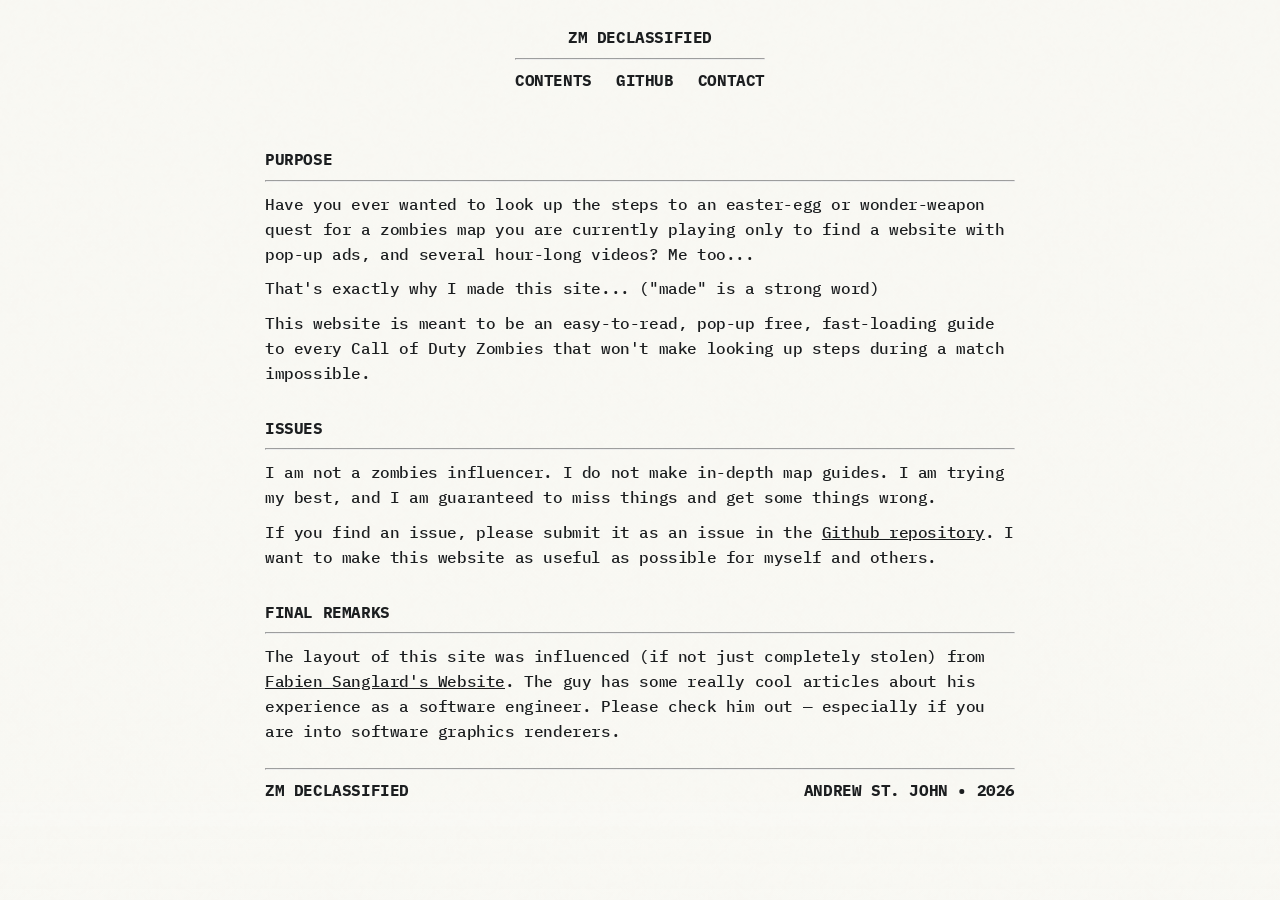
<file: index.html>
<!DOCTYPE html>
<html lang="en">
<head>
    <meta charset="UTF-8">
    <meta name="viewport" content="width=device-width, initial-scale=1.0">
    <title>ZM Declassified</title>
    <link rel="stylesheet" href="/css/declassified.css">
</head>
<body>
    <div class="document-wrap">
        <br>
        <zm-header></zm-header>

        <br>
        <div class="heading ">Purpose</div>
        <hr>
        <p>
            Have you ever wanted to look up the steps to an easter-egg or wonder-weapon quest for a zombies map you
            are currently playing only to find a website with pop-up ads, and several hour-long videos? Me too...
        </p>
        <p>
            That's exactly why I made this site... ("made" is a strong word)
        </p>
        <p>
            This website is meant to be an easy-to-read, pop-up free, fast-loading guide to every Call of Duty Zombies
            that won't make looking up steps during a match impossible.
        </p>
        <div class="heading">Issues</div>
        <hr>
        <p>
            I am not a zombies influencer. I do not make in-depth map guides. I am trying my best, and I am guaranteed to
            miss things and get some things wrong.
        </p>
        <p>
            If you find an issue, please submit it as an issue in the
            <a href="https://github.com/abstjohn04/zm-declassified">Github repository</a>.  I want to make this website as useful as possible for myself and others.
        </p>
        <div class="heading">Final remarks</div>
        <hr>
        <p>
            The layout of this site was influenced (if not just completely stolen) from
            <a href="https://fabiensanglard.net/">Fabien Sanglard's Website</a>.
            The guy has some really cool articles about his experience as a software engineer.
            Please check him out &mdash; especially if you are into software graphics renderers.
        </p>

        <zm-footer></zm-footer>
    </div>
    <script src="./js/components.js"></script>
</body>
</html>
</file>
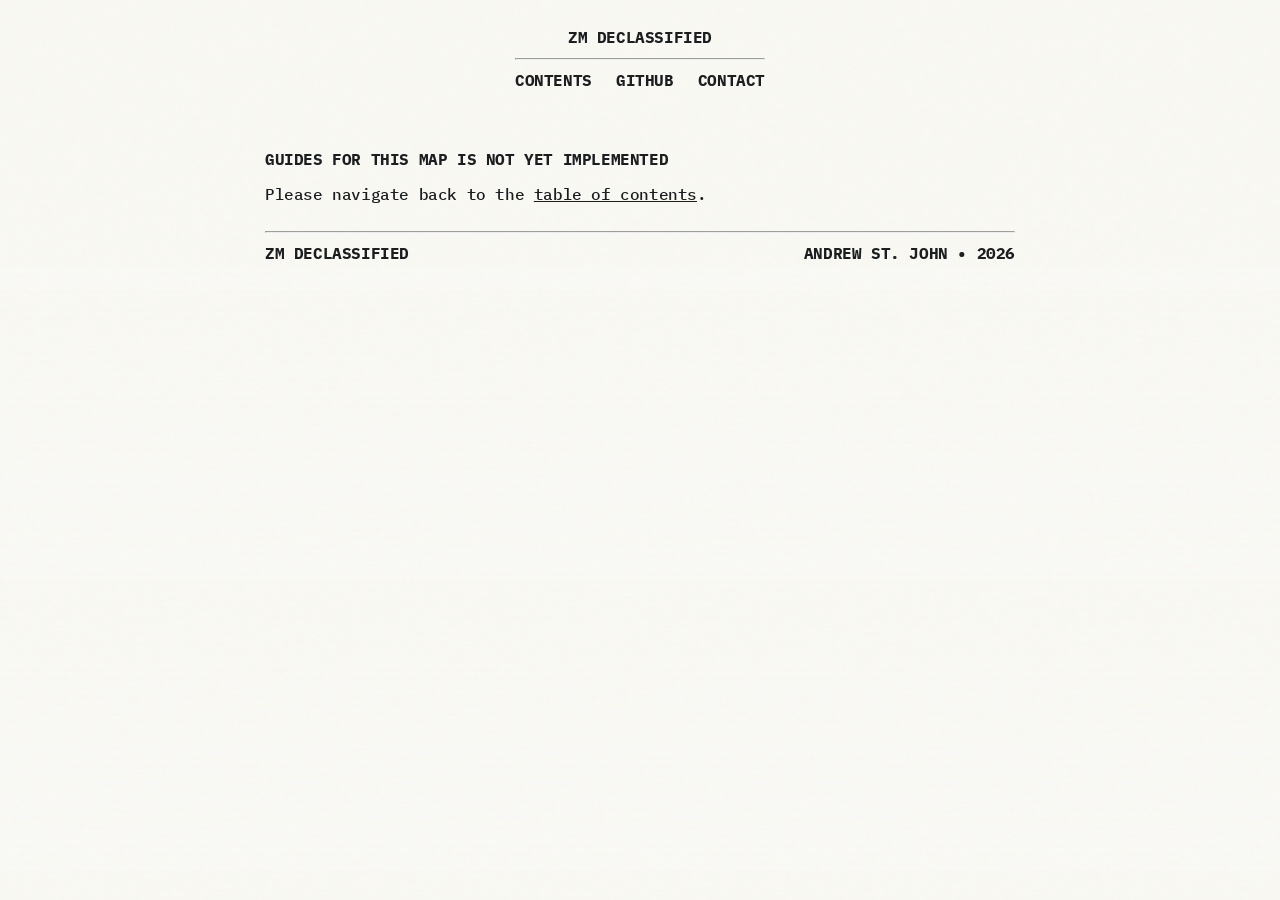
<file: construction.html>
<!DOCTYPE html>
<html lang="en">
<head>
    <meta charset="UTF-8">
    <meta name="viewport" content="width=device-width, initial-scale=1.0">
    <title>ZM Declassified</title>
    <link rel="stylesheet" href="/css/declassified.css">
</head>
<body>
    <div class="document-wrap">
        <br>
        <zm-header></zm-header>

        <br>
        <div class="heading">Guides for this map is not yet implemented</div>
        <p>
            Please navigate back to the <a href="/contents.html">table of contents</a>.
        </p>

        <zm-footer></zm-footer>
    </div>
    <script src="./js/components.js"></script>
</body>
</html>
</file>
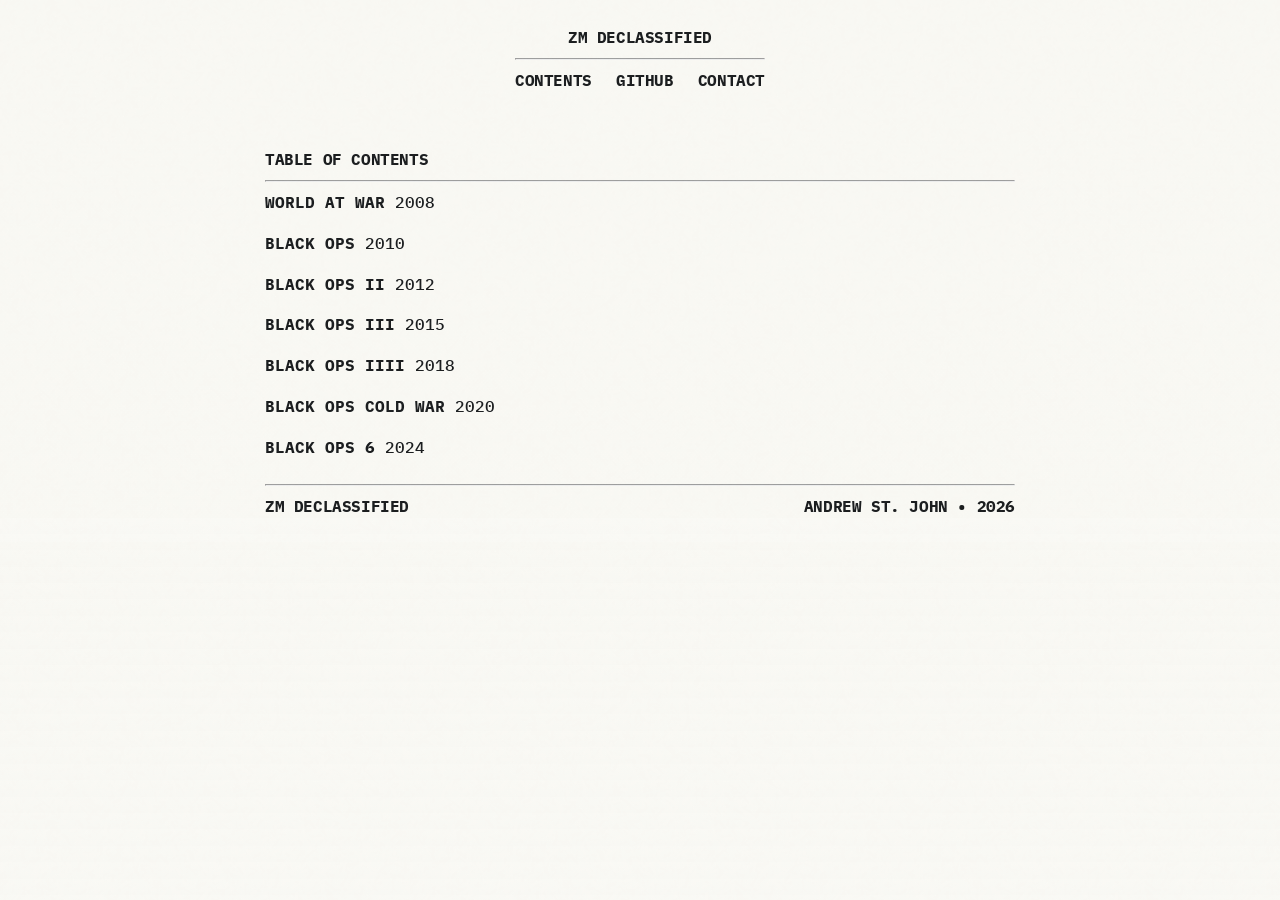
<file: contents.html>
<!DOCTYPE html>
<html lang="en">
<head>
    <meta charset="UTF-8">
    <meta name="viewport" content="width=device-width, initial-scale=1.0">
    <title>Table of Contents | ZM Declassified</title>
    <link rel="stylesheet" href="/css/declassified.css">
</head>
<body>
    <div class="document-wrap">
        <br>
        <zm-header></zm-header>
        <br>
        <div class="heading ">Table of contents</div>
        <hr>
        <table-of-contents></table-of-contents>
        <div>
            <div class="game-container">
                <button class="collapsable" data-game="waw">
                    <div class="game-title">
                        World at War
                        <span class="released">2008</span>
                    </div>
                </button>
                <div class="maps-list id="waw">
                    <div class="map">
                        <a href="/maps/waw/der-riese.html">Der Riese</a>
                    </div>
                </div>
            </div>
            <div class="game-container">
                <button class="collapsable" data-game="bo1">
                    <div class="game-title">
                        Black Ops
                        <span class="released">2010</span>
                    </div>
                </button>
                <div class="maps-list" id="bo1">
                    <div class="map">
                        <a href="/construction.html">Kino der Toten</a>
                    </div>
                    <div class="map">
                        <a href="/construction.html">Five</a>
                    </div>
                    <div class="map">
                        <a href="/construction.html">Ascension</a>
                    </div>
                    <div class="map">
                        <a href="/construction.html">Call of the Dead</a>
                    </div>
                    <div class="map">
                        <a href="/construction.html">Shangri La</a>
                    </div>
                    <div class="map">
                        <a href="/construction.html">Moon</a>
                    </div>
                </div>
            </div>
            <div class="game-container">
                <button class="collapsable" data-game="bo2">
                    <div class="game-title">
                        Black Ops II
                        <span class="released">2012</span>
                    </div>
                </button>
                <div class="maps-list" id="bo2">
                    <div class="map">
                        <a href="/construction.html">Tranzit</a>
                    </div>
                    <div class="map">
                        <a href="/construction.html">Die Rise</a>
                    </div>
                    <div class="map">
                        <a href="/construction.html">Mob of the Dead</a>
                    </div>
                    <div class="map">
                        <a href="/construction.html">Buried</a>
                    </div>
                    <div class="map">
                        <a href="/construction.html">Origins</a>
                    </div>
                </div>
            </div>
            <div class="game-container">
                <button class="collapsable" data-game="bo3">
                    <div class="game-title">
                        Black Ops III
                        <span class="released">2015</span>
                    </div>
                </button>
                <div class="maps-list" id="bo3">
                    <div class="map">
                        <a href="/construction.html">Shadows of Evil</a>
                    </div>
                    <div class="map">
                        <a href="/construction.html">The Giant</a>
                    </div>
                    <div class="map">
                        <a href="/maps/bo3/der-eisendrache.html">Der Eisendrache</a>
                    </div>
                    <div class="map">
                        <a href="/construction.html">Zetsubo no Shima</a>
                    </div>
                    <div class="map">
                        <a href="/construction.html">Gorod Krovi</a>
                    </div>
                    <div class="map">
                        <a href="/construction.html">Revelations</a>
                    </div>
                </div>
            </div>
            <div class="game-container">
                <button class="collapsable" data-game="bo4">
                    <div class="game-title">
                        Black Ops IIII
                        <span class="released">2018</span>
                    </div>
                </button>
                <div class="maps-list" id="bo4">
                    <div class="map">
                        <a href="">IX</a>
                    </div>
                    <div class="map">
                        <a href="/construction.html">Voyage of Despair</a>
                    </div>
                    <div class="map">
                        <a href="/construction.html">Blood of the Dead</a>
                    </div>
                    <div class="map">
                        <a href="/construction.html">Classified</a>
                    </div>
                    <div class="map">
                        <a href="/construction.html">Dead of the Night</a>
                    </div>
                    <div class="map">
                        <a href="/construction.html">Ancient Evil</a>
                    </div>
                    <div class="map">
                        <a href="/construction.html">Alpha Omega</a>
                    </div>
                    <div class="map">
                        <a href="/construction.html">Tag der Toten</a>
                    </div>
                </div>
            </div>
            <div class="game-container">
                <button class="collapsable" data-game="bocw">
                    <div class="game-title">
                        Black Ops Cold War
                        <span class="released">2020</span>
                    </div>
                </button>
                <div class="maps-list" id="bocw">
                    <div class="map">
                        <a href="/construction.html">Die Maschine</a>
                    </div>
                    <div class="map">
                        <a href="/construction.html">Firebase Z</a>
                    </div>
                    <div class="map">
                        <a href="/construction.html">Outbreak</a>
                    </div>
                    <div class="map">
                        <a href="/construction.html">Mauer der Toten</a>
                    </div>
                    <div class="map">
                        <a href="/construction.html">Foresaken</a>
                    </div>
                </div>
            </div>
            <div class="game-container">
                <button class="collapsable" data-game="bo6">
                    <div class="game-title">
                        Black Ops 6
                        <span class="released">2024</span>
                    </div>
                </button>
                <div class="maps-list" id="bo6">
                    <div class="map">
                        <a href="/construction.html">Terminus</a>
                    </div>
                    <div class="map">
                        <a href="/construction.html">Liberty Falls</a>
                    </div>
                    <div class="map">
                        <a href="/construction.html">Citadelle des Morts</a>
                    </div>
                    <div class="map">
                        <a href="/construction.html">The Tomb</a>
                    </div>
                    <div class="map">
                        <a href="/construction.html">Shattered Veil</a>
                    </div>
                    <div class="map">
                        <a href="/construction.html">Reckoning</a>
                    </div>
                </div>
            </div>
        </div>
        <zm-footer></zm-footer>
    </div>
    <script>
        const isMobile = window.matchMedia("(pointer: coarse)").matches || /Mobi|Android|iPhone/i.test(navigator.userAgent);
        const btns = document.getElementsByClassName("collapsable");

        for (const btn of btns) {
            if (isMobile) {
                var list = btn.nextElementSibling;
                list.style.maxHeight = list.scrollHeight + "px";
                continue;
            }
            btn.addEventListener("click", function() {
                var game = this.getAttribute("data-game");
                var list = this.nextElementSibling;
                console.log(game);
                if (list.style.maxHeight)
                    list.style.maxHeight = null;
                else
                    list.style.maxHeight = list.scrollHeight + "px";
            });
        }
    </script>
    <script src="/js/components.js"></script>
</body>
</html>
</file>
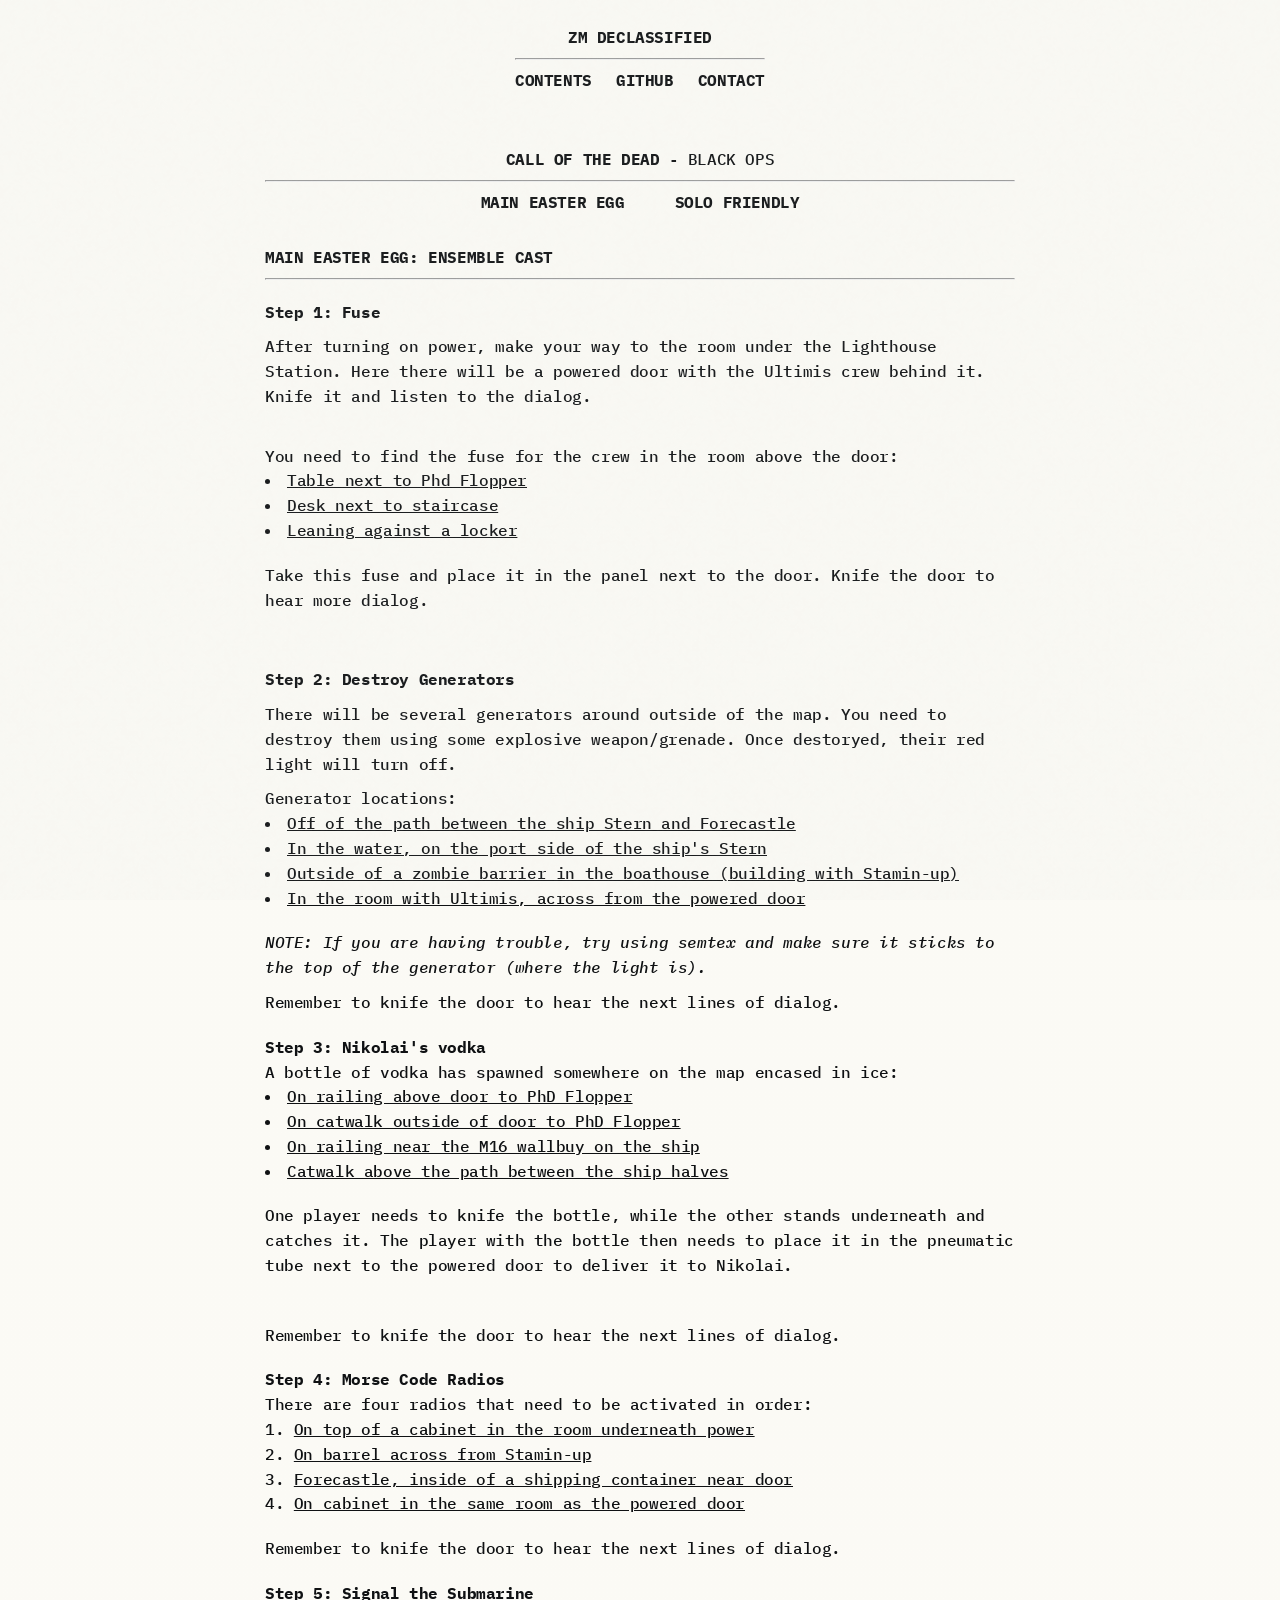
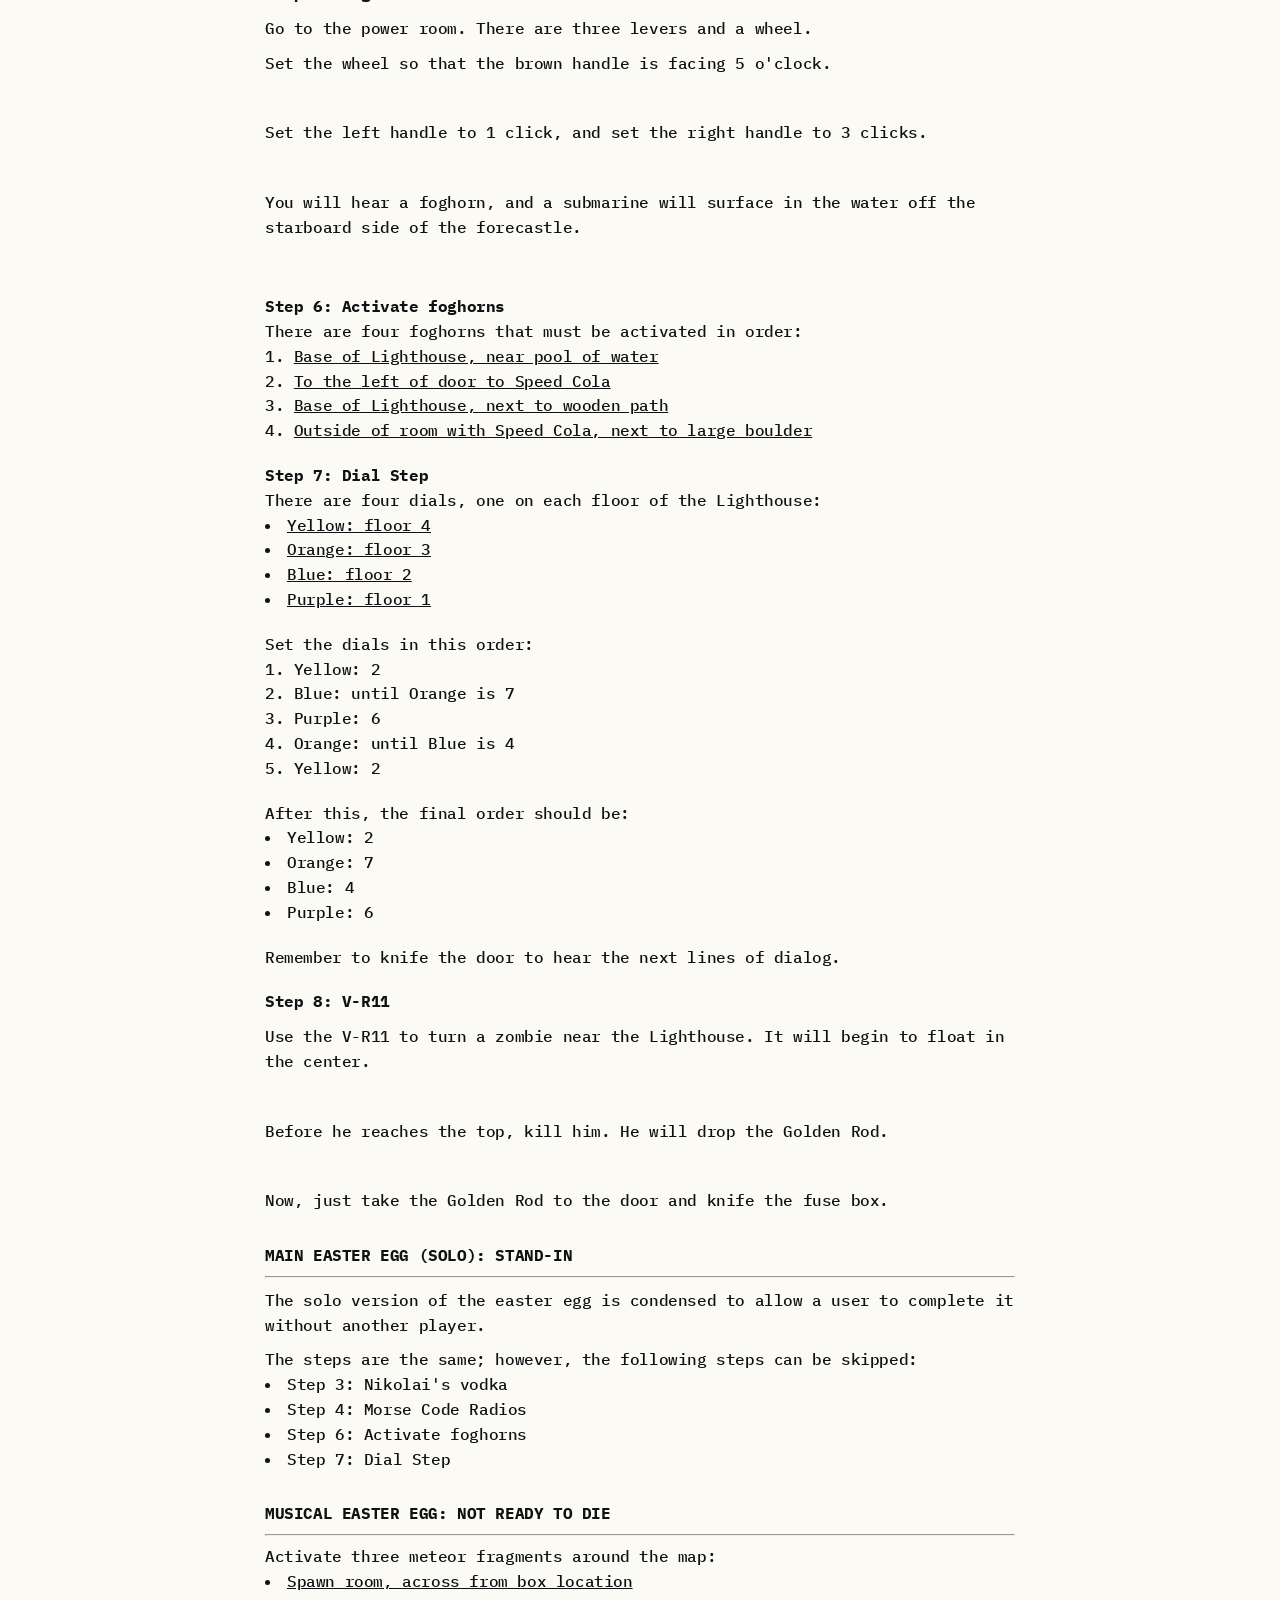
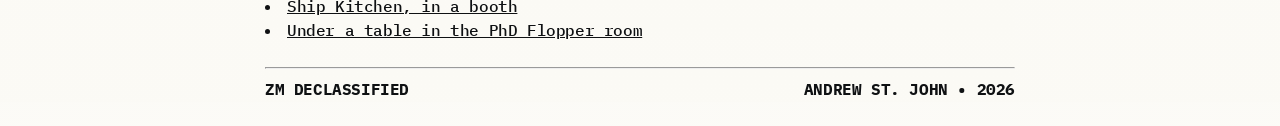
<file: maps/bo1/call-of-the-dead.html>
<!DOCTYPE html>
<html lang="en">
<head>
    <meta charset="UTF-8">
    <meta name="viewport" content="width=device-width, initial-scale=1.0">
    <title>Call of the Dead | ZM Declassified</title>
    <link rel="stylesheet" href="/css/declassified.css">
</head>
<body>
    <div class="document-wrap">
        <br>
        <zm-header></zm-header>
        <br>
        <div class="map-heading">
            Call of the Dead &dash; <span style="font-weight: normal;">Black Ops</span>
        </div>
        <hr>
        <div class="map-meta">
            <span>Main Easter Egg</span>
            <span>Solo Friendly</span>
        </div>
        
        <div class="heading">Main Easter Egg: Ensemble Cast</div>
        <hr>
        <div class="step">Step 1: Fuse</div>
        <p>
            After turning on power, make your way to the room under the Lighthouse Station. Here there will be a powered door with
            the Ultimis crew behind it. Knife it and listen to the dialog.
        </p>
        <zm-img src="/temp.webp" alt=""></zm-img>
        <ul>
            You need to find the fuse for the crew in the room above the door:
            <li><zm-img-link src="/temp.webp">Table next to Phd Flopper</zm-img-link></li>
            <li><zm-img-link src="/temp.webp">Desk next to staircase</zm-img-link></li>
            <li><zm-img-link src="/temp.webp">Leaning against a locker</zm-img-link></li>
        </ul>
        <p>
            Take this fuse and place it in the panel next to the door. Knife the door to hear more dialog.
        </p>
        <zm-img src="/temp.webp" alt=""></zm-img>

        <div class="step">Step 2: Destroy Generators</div>
        <p>
            There will be several generators around outside of the map. You need to destroy them using some explosive weapon/grenade. Once destoryed, their red light will turn off.
        </p>
        <ul>
            Generator locations:
            <li><zm-img-link src="/temp.webp">Off of the path between the ship Stern and Forecastle</zm-img-link></li>
            <li><zm-img-link src="/temp.webp">In the water, on the port side of the ship's Stern</zm-img-link></li>
            <li><zm-img-link src="/temp.webp">Outside of a zombie barrier in the boathouse (building with Stamin-up)</zm-img-link></li>
            <li><zm-img-link src="/temp.webp">In the room with Ultimis, across from the powered door</zm-img-link></li>
        </ul>
        <div class="note">If you are having trouble, try using semtex and make sure it sticks to the top of the generator (where the light is).</div>
        <p>Remember to knife the door to hear the next lines of dialog.</p>

        <div class="step">Step 3: Nikolai's vodka</div>
        <ul>
            A bottle of vodka has spawned somewhere on the map encased in ice:
            <li><zm-img-link src="/temp.webp">On railing above door to PhD Flopper</zm-img-link></li>
            <li><zm-img-link src="/temp.webp">On catwalk outside of door to PhD Flopper</zm-img-link></li>
            <li><zm-img-link src="/temp.webp">On railing near the M16 wallbuy on the ship</zm-img-link></li>
            <li><zm-img-link src="/temp.webp">Catwalk above the path between the ship halves</zm-img-link></li>
        </ul>
        <p>
            One player needs to knife the bottle, while the other stands underneath and catches it. The player with the bottle then needs to place it in the pneumatic tube next to the powered door
            to deliver it to Nikolai.
        </p>
        <zm-img src="/temp.webp" alt=""></zm-img>
        <p>Remember to knife the door to hear the next lines of dialog.</p>

        <div class="step">Step 4: Morse Code Radios</div>
        <ol>
            There are four radios that need to be activated in order:
            <li><zm-img-link src="/temp.webp">On top of a cabinet in the room underneath power</zm-img-link></li>
            <li><zm-img-link src="/temp.webp">On barrel across from Stamin-up</zm-img-link></li>
            <li><zm-img-link src="/temp.webp">Forecastle, inside of a shipping container near door</zm-img-link></li>
            <li><zm-img-link src="/temp.webp">On cabinet in the same room as the powered door</zm-img-link></li>
        </ol>
        <p>Remember to knife the door to hear the next lines of dialog.</p>

        <div class="step">Step 5: Signal the Submarine</div>
        <p>
            Go to the power room. There are three levers and a wheel.
        </p>
        <p>
            Set the wheel so that the brown handle is facing 5 o'clock.
        </p>
        <zm-img src="/temp.webp" alt=""></zm-img>
        <p>
            Set the left handle to 1 click, and set the right handle to 3 clicks.
        </p>
        <zm-img src="/temp.webp" alt=""></zm-img>
        <p>
            You will hear a foghorn, and a submarine will surface in the water off the starboard side of the forecastle.
        </p>
        <zm-img src="/temp.webp" alt=""></zm-img>

        <div class="step">Step 6: Activate foghorns</div>
        <ol>
            There are four foghorns that must be activated in order:
            <li><zm-img-link src="/temp.webp">Base of Lighthouse, near pool of water</zm-img-link></li>
            <li><zm-img-link src="/temp.webp">To the left of door to Speed Cola</zm-img-link></li>
            <li><zm-img-link src="/temp.webp">Base of Lighthouse, next to wooden path</zm-img-link></li>
            <li><zm-img-link src="/temp.webp">Outside of room with Speed Cola, next to large boulder</zm-img-link></li>
        </ol>

        <div class="step">Step 7: Dial Step</div>
        <ul>
            There are four dials, one on each floor of the Lighthouse:
            <li><zm-img-link src="/temp.webp">Yellow: floor 4</zm-img-link></li>
            <li><zm-img-link src="/temp.webp">Orange: floor 3</zm-img-link></li>
            <li><zm-img-link src="/temp.webp">Blue: floor 2</zm-img-link></li>
            <li><zm-img-link src="/temp.webp">Purple: floor 1</zm-img-link></li>
        </ul>
        <ol>
            Set the dials in this order:
            <li>Yellow: 2</li>
            <li>Blue: until Orange is 7</li>
            <li>Purple: 6</li>
            <li>Orange: until Blue is 4</li>
            <li>Yellow: 2</li>
        </ol>
        <ul>
            After this, the final order should be:
            <li>Yellow: 2</li>
            <li>Orange: 7</li>
            <li>Blue: 4</li>
            <li>Purple: 6</li>
        </ul>
        <p>Remember to knife the door to hear the next lines of dialog.</p>

        <div class="step">Step 8: V-R11</div>
        <p>Use the V-R11 to turn a zombie near the Lighthouse. It will begin to float in the center.</p>
        <zm-img src="/temp.webp" alt=""></zm-img>
        <p>Before he reaches the top, kill him. He will drop the Golden Rod.</p>
        <zm-img src="/temp.webp" alt=""></zm-img>
        <p>
            Now, just take the Golden Rod to the door and knife the fuse box.
        </p>

        <div class="heading">Main Easter Egg (solo): Stand-in</div>
        <hr>
        <p>
            The solo version of the easter egg is condensed to allow a user to complete it without another player.
        </p>
        <ul>
            The steps are the same; however, the following steps can be skipped:
            <li>Step 3: Nikolai's vodka</li>
            <li>Step 4: Morse Code Radios</li>
            <li>Step 6: Activate foghorns</li>
            <li>Step 7: Dial Step</li>
        </ul>

        <div class="heading">Musical Easter Egg: Not Ready to Die</div>
        <hr>
        <ul>
            Activate three meteor fragments around the map:
            <li><zm-img-link src="/temp.webp">Spawn room, across from box location</zm-img-link></li>
            <li><zm-img-link src="/temp.webp">Ship Kitchen, in a booth</zm-img-link></li>
            <li><zm-img-link src="/temp.webp">Under a table in the PhD Flopper room</zm-img-link></li>
        </ul>

        <zm-footer></zm-footer>
    </div>
    <script src="/js/components.js"></script>
    <script src="/js/images.js"></script>
</body>
</html>
</file>
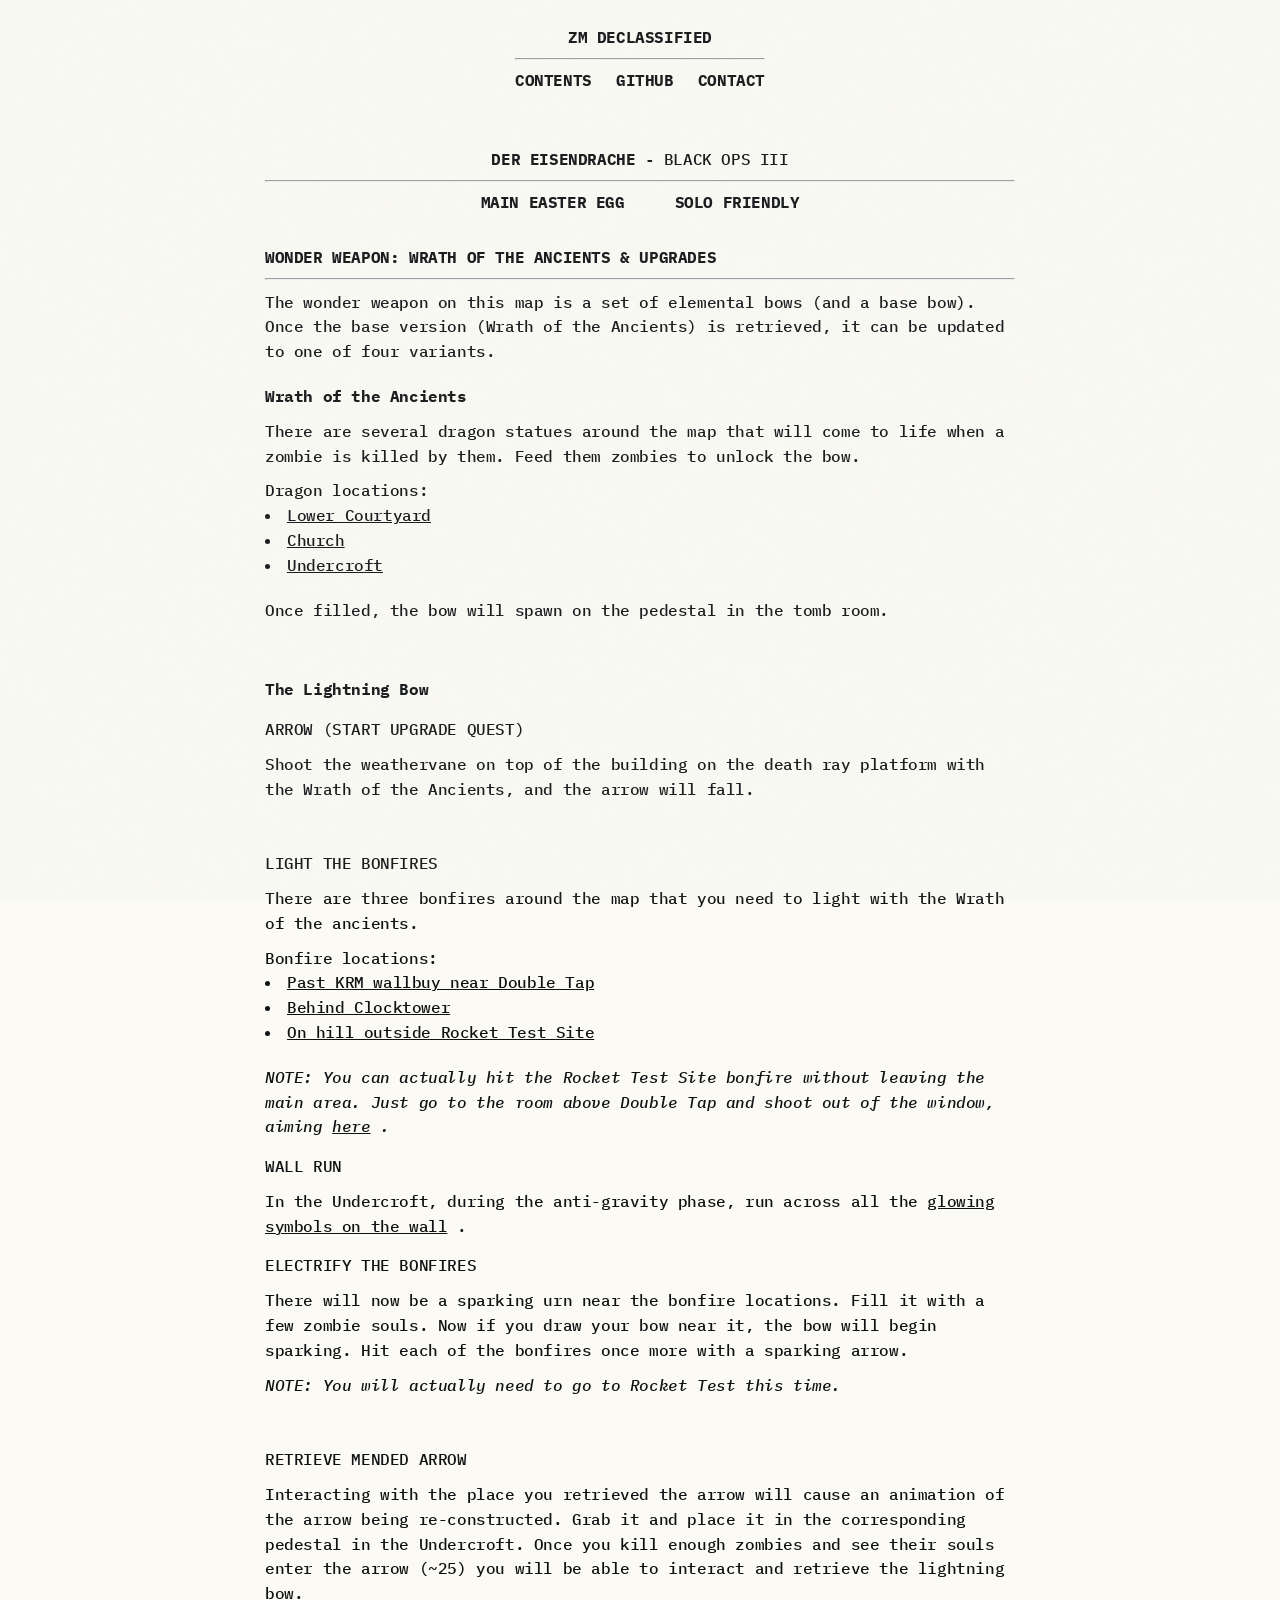
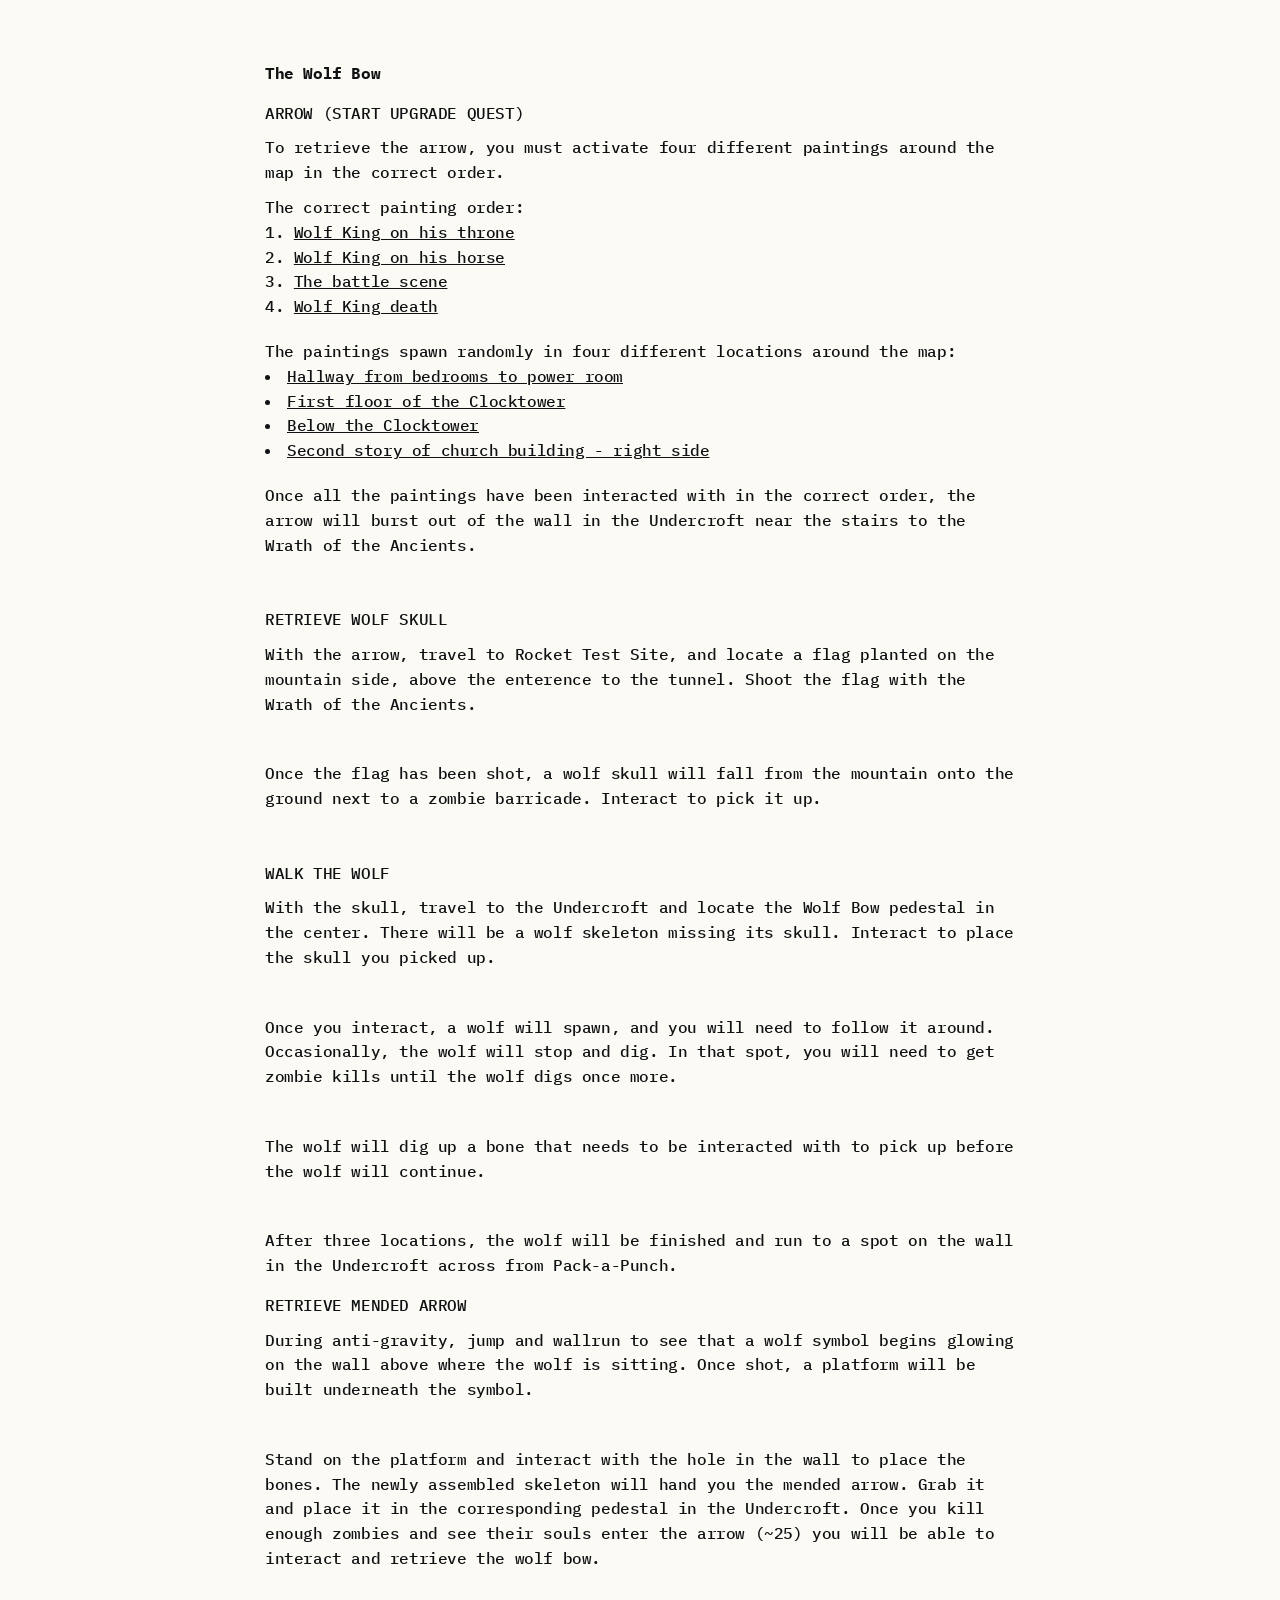
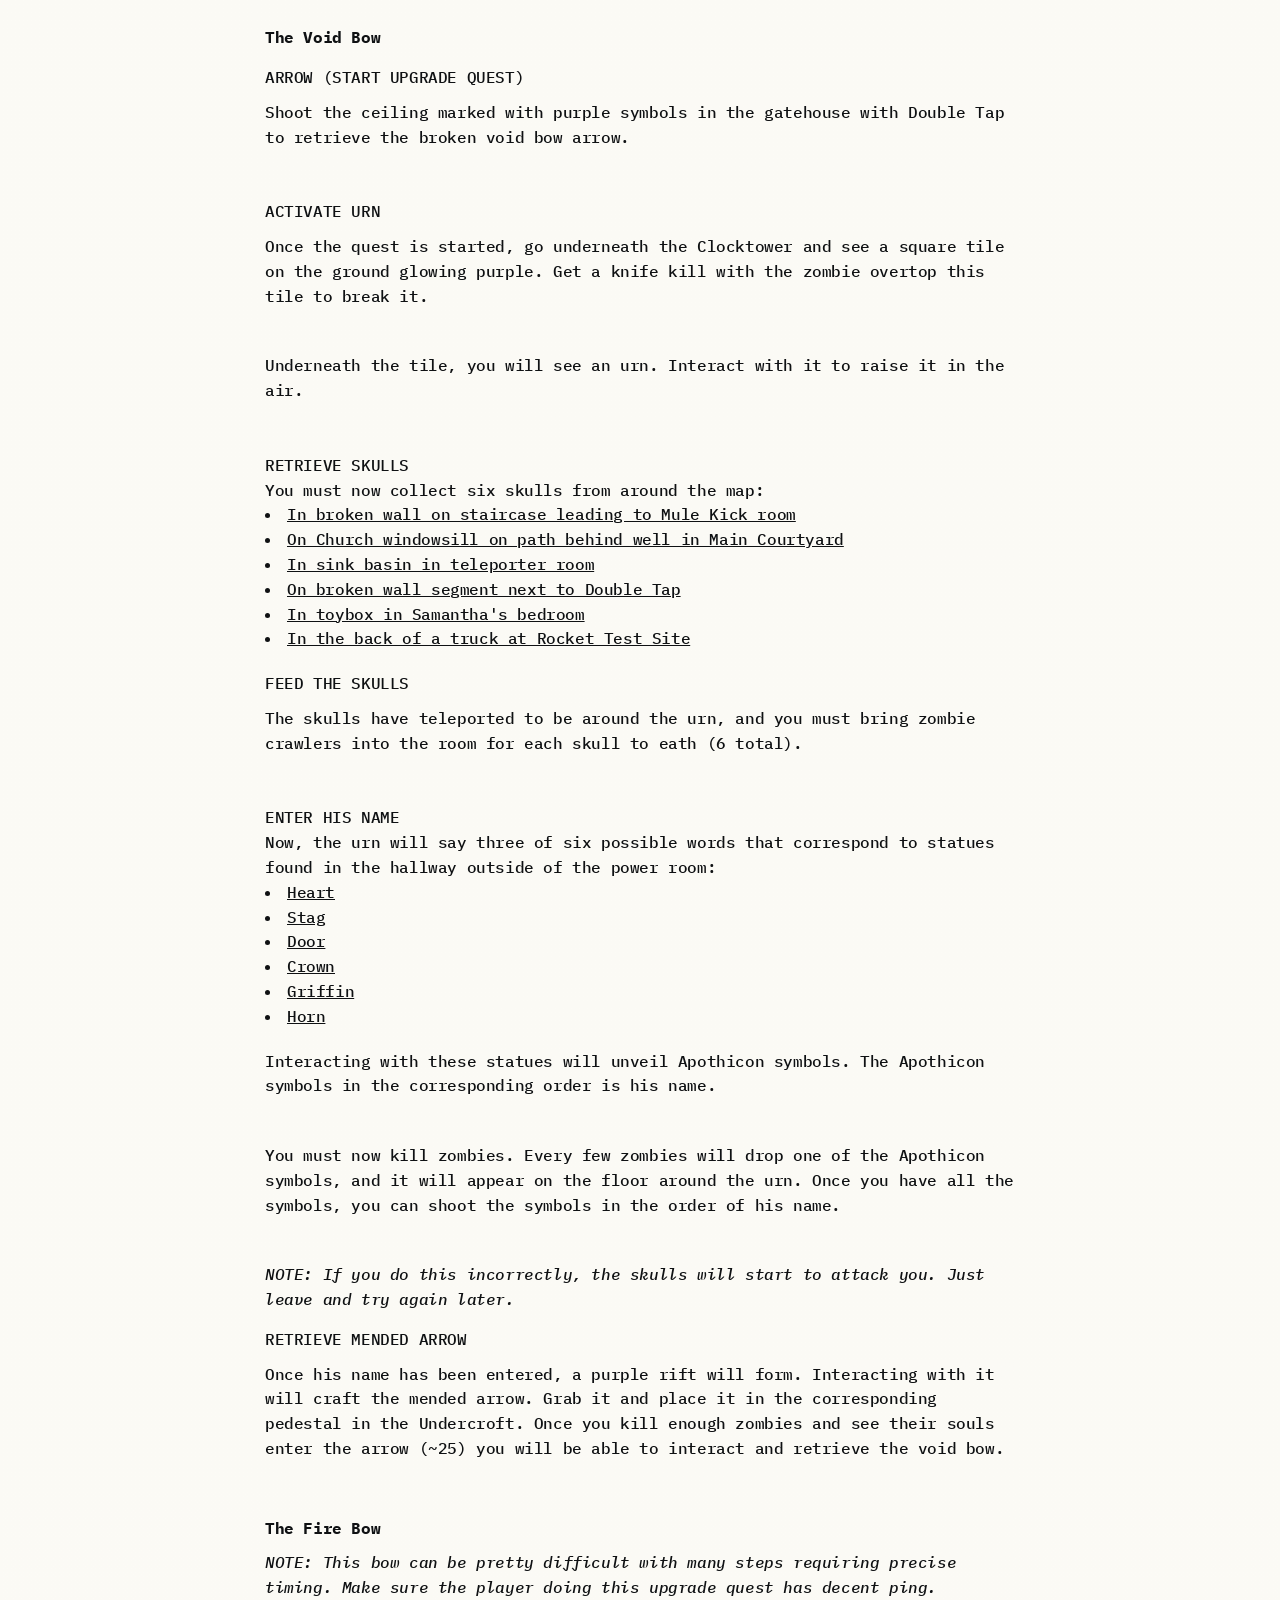
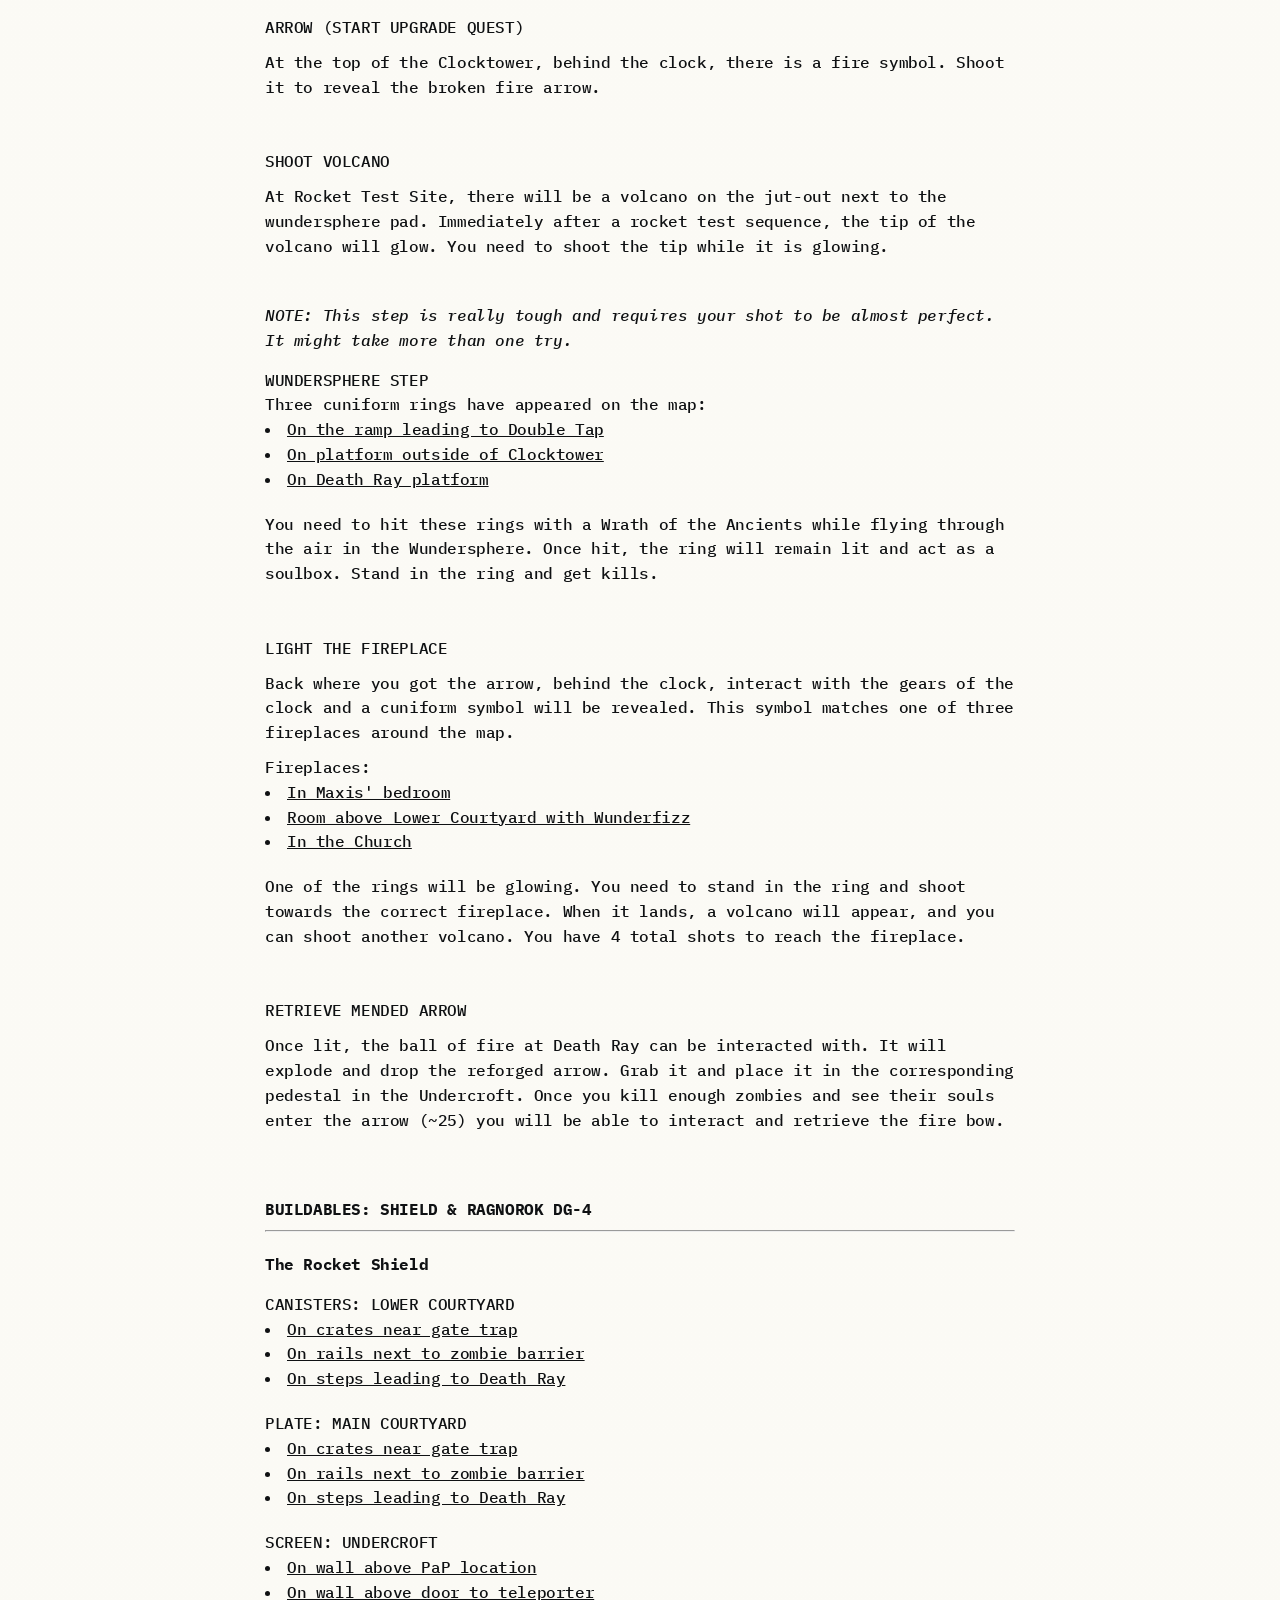
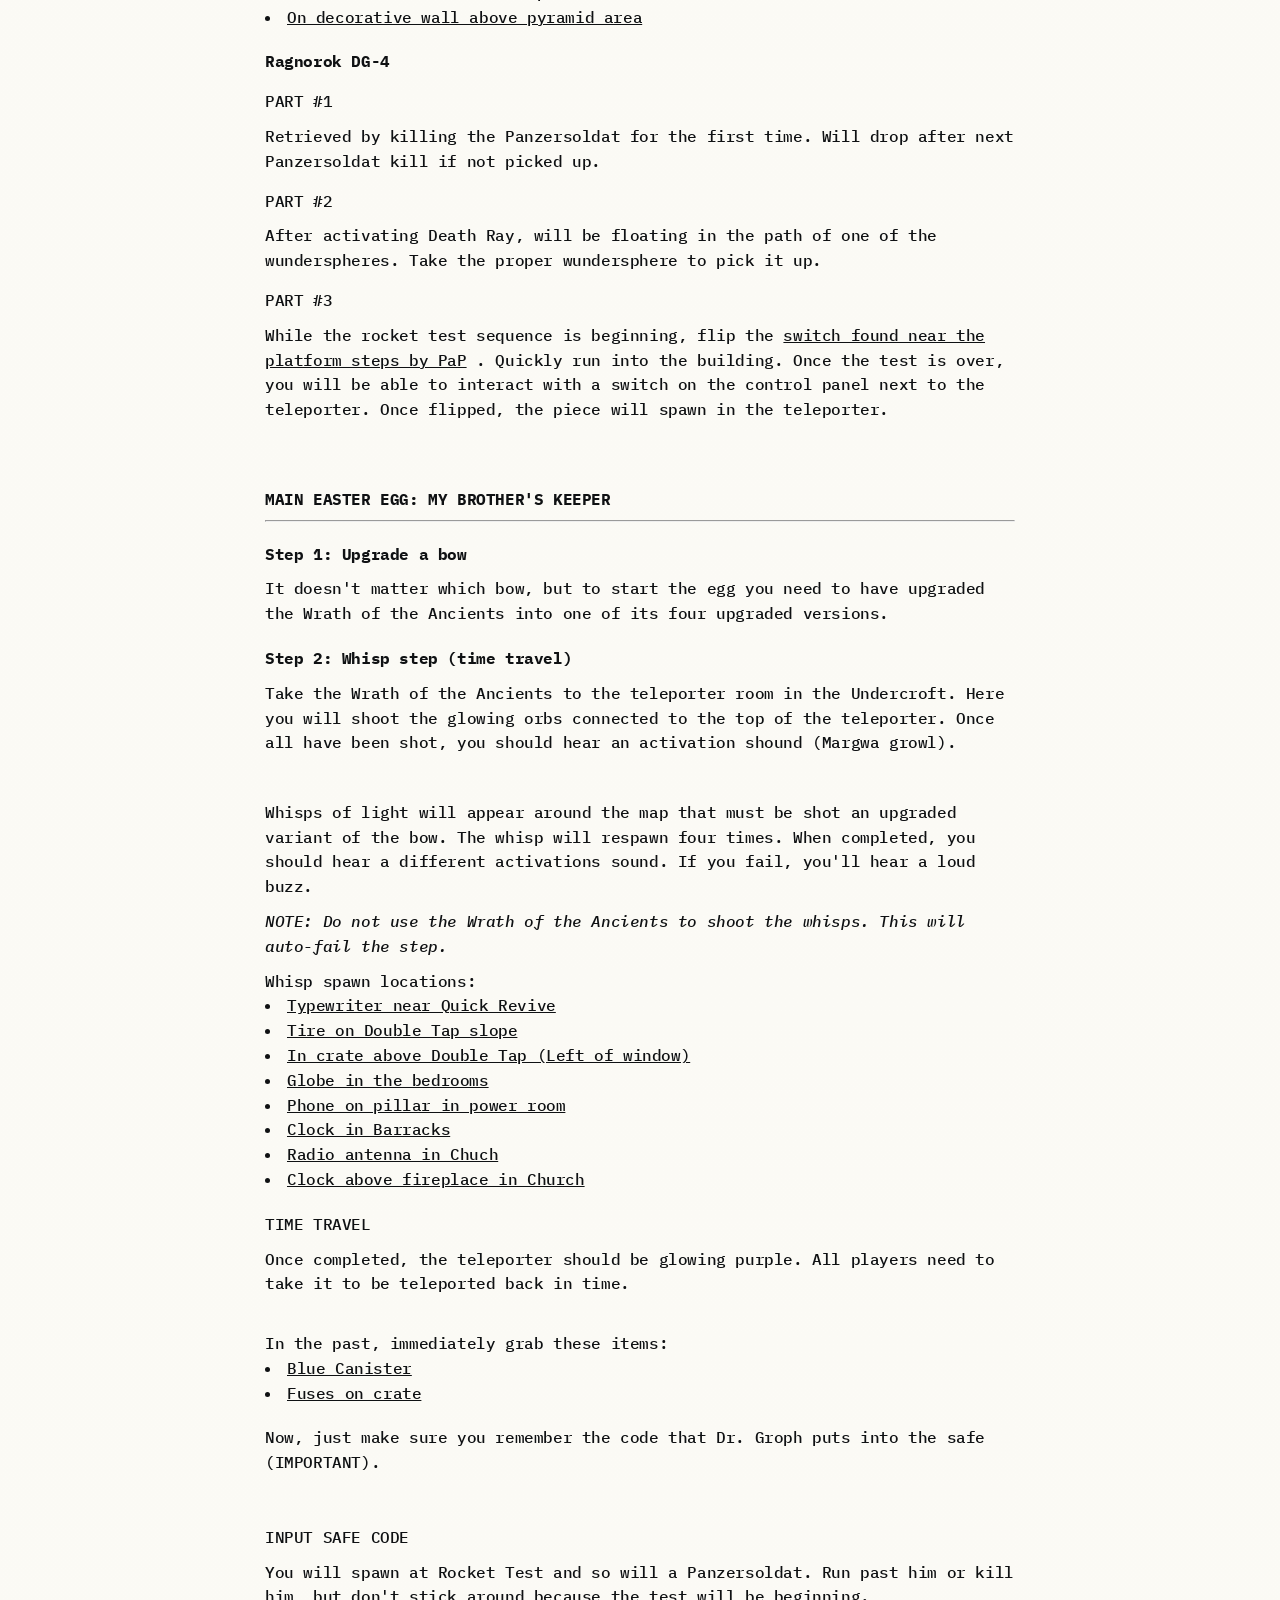
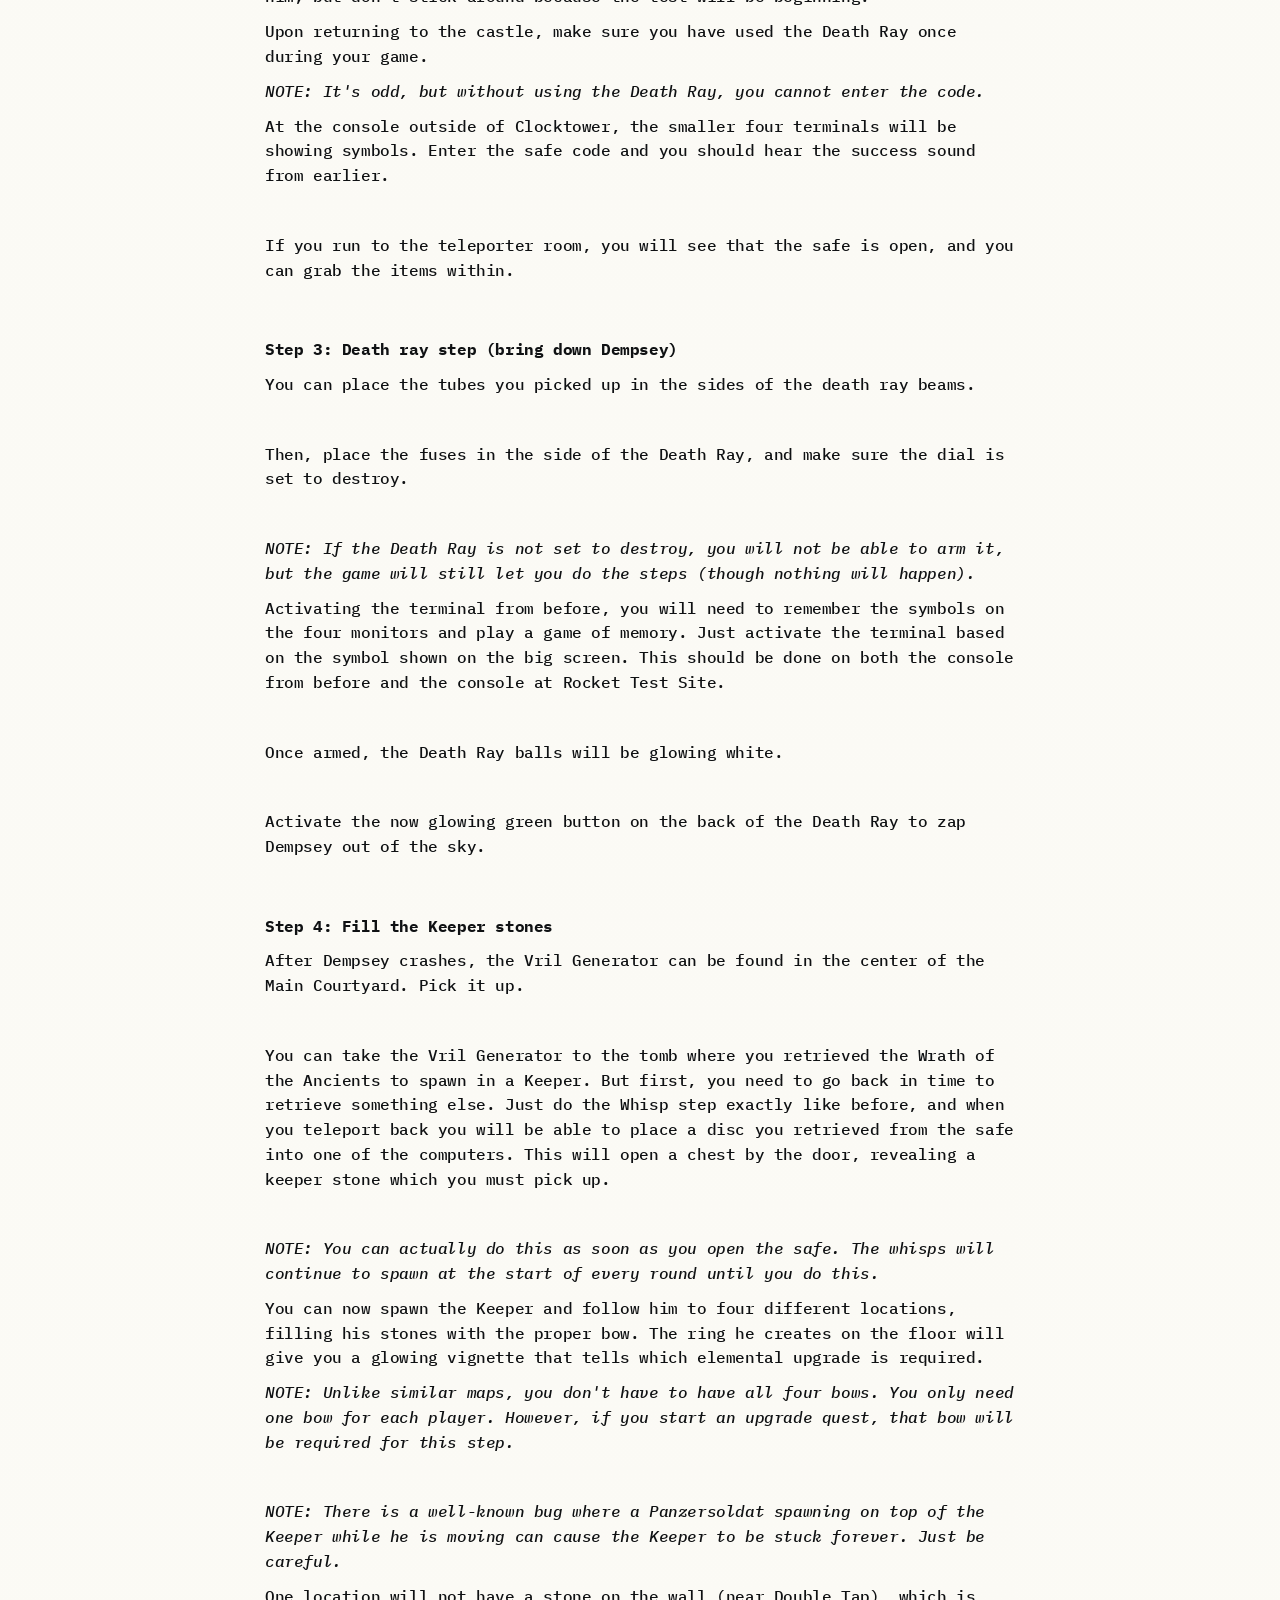
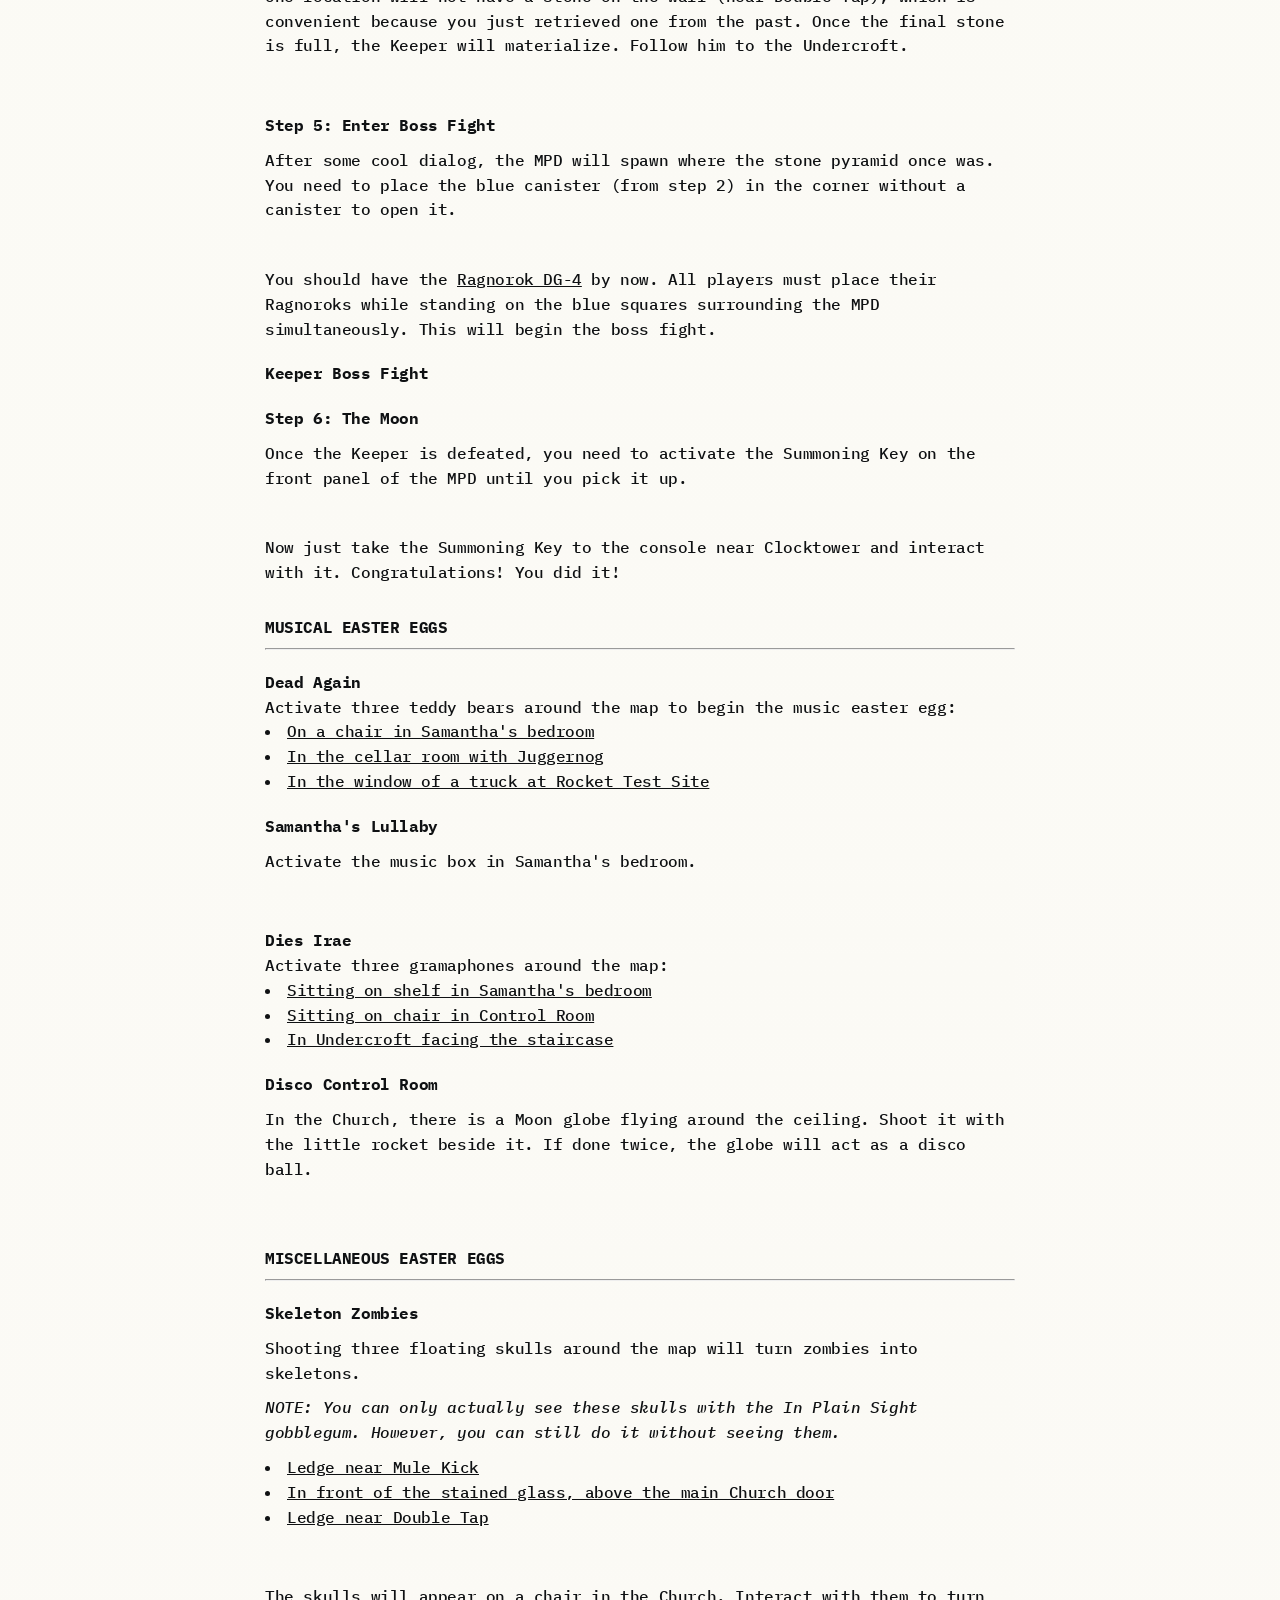
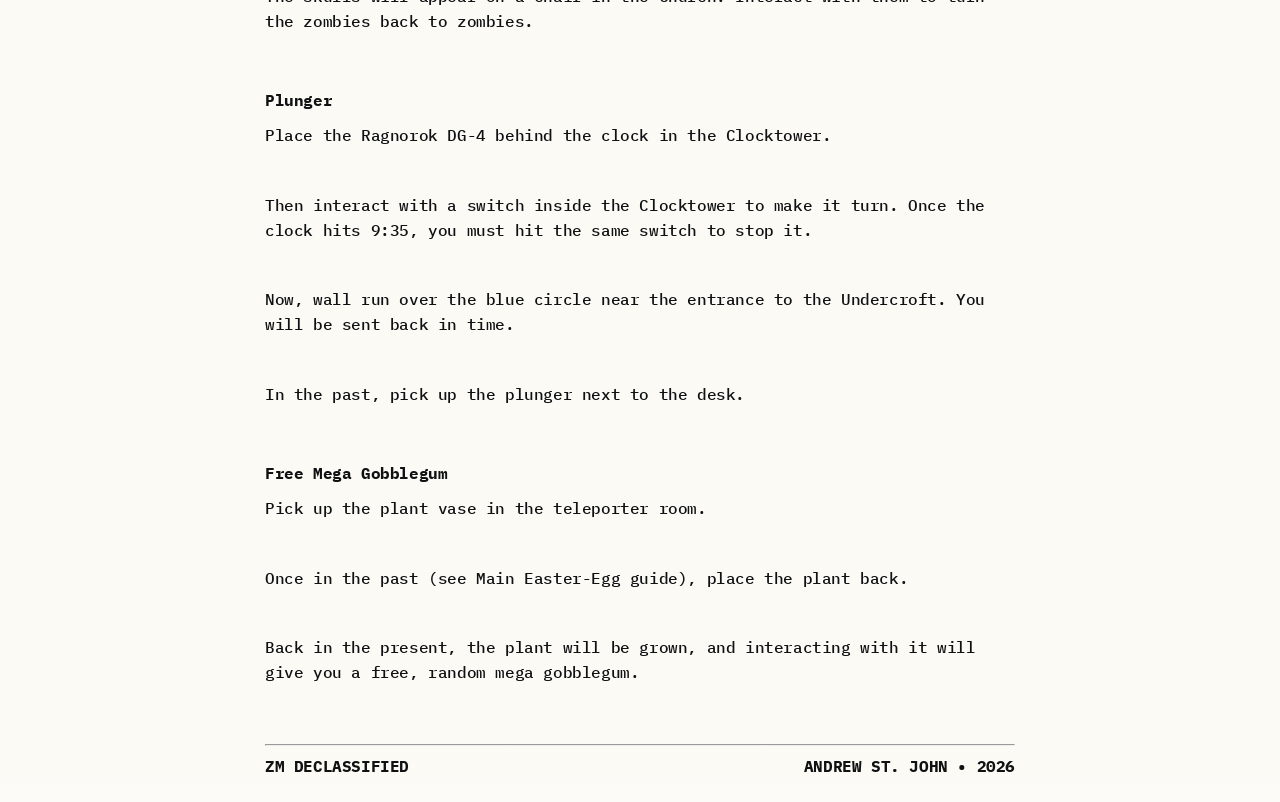
<file: maps/bo3/der-eisendrache.html>
<!DOCTYPE html>
<html lang="en">
<head>
    <meta charset="UTF-8">
    <meta name="viewport" content="width=device-width, initial-scale=1.0">
    <title>Der Eisendrache | ZM Declassified</title>
    <link rel="stylesheet" href="/css/declassified.css">
</head>
<body>
    <div class="document-wrap">
        <br>
        <zm-header></zm-header>
        <br>
        <div class="map-heading">
            Der Eisendrache &dash; <span style="font-weight: normal;">Black Ops III</span>
        </div>
        <hr>
        <div class="map-meta">
            <span>Main Easter Egg</span>
            <span>Solo Friendly</span>
        </div>

        <div class="heading">Wonder Weapon: Wrath of the Ancients & Upgrades</div>
        <hr>
        <p>
            The wonder weapon on this map is a set of elemental bows (and a base bow).
            Once the base version (Wrath of the Ancients) is retrieved, it can be updated to one of four variants.
        </p>
        <div class="step" id="wrath-of-the-ancients">Wrath of the Ancients</div>
        <p>
            There are several dragon statues around the map that will come to life when a zombie is killed by them.
            Feed them zombies to unlock the bow.
        </p>
        <ul>
            Dragon locations:
            <li><zm-img-link src="/temp.webp">Lower Courtyard</zm-img-link></li>
            <li><zm-img-link src="/temp.webp">Church</zm-img-link></li>
            <li><zm-img-link src="/temp.webp">Undercroft</zm-img-link></li>
        </ul>
        <p>Once filled, the bow will spawn on the pedestal in the tomb room.</p>
        <zm-img src="/temp.webp" alt=""></zm-img>

        <div class="step" id="lightning">The Lightning Bow</div>
        <div class="sub-step">Arrow (Start Upgrade Quest)</div>
        <p>
            Shoot the weathervane on top of the building on the death ray platform with the Wrath of the Ancients, and the arrow will fall.
        </p>
        <zm-img src="/temp.webp" alt=""></zm-img>
        <div class="sub-step">Light the Bonfires</div>
        <p>There are three bonfires around the map that you need to light with the Wrath of the ancients.</p>
        <ul>
            Bonfire locations:
            <li><zm-img-link src="/temp.webp">Past KRM wallbuy near Double Tap</zm-img-link></li>
            <li><zm-img-link src="/temp.webp">Behind Clocktower</zm-img-link></li>
            <li><zm-img-link src="/temp.webp">On hill outside Rocket Test Site</zm-img-link></li>
        </ul>
        <div class="note">
            You can actually hit the Rocket Test Site bonfire without leaving the main area.  Just go to the room above Double Tap
            and shoot out of the window, aiming <zm-img-link src="/temp.webp">here</zm-img-link>.
        </div>
        <div class="sub-step">Wall Run</div>
        <p>
            In the Undercroft, during the anti-gravity phase, run across all the
            <zm-img-link src="/temp.webp">glowing symbols on the wall</zm-img-link>.
        </p>
        <div class="sub-step">Electrify The Bonfires</div>
        <p>
            There will now be a sparking urn near the bonfire locations. Fill it with a few zombie souls. Now if you draw your bow near it,
            the bow will begin sparking. Hit each of the bonfires once more with a sparking arrow.
        </p>
        <div class="note">You will actually need to go to Rocket Test this time.</div>
        <zm-img src="/temp.webp" alt=""></zm-img>
        <div class="sub-step">Retrieve Mended Arrow</div>
        <p>
            Interacting with the place you retrieved the arrow will cause an animation of the arrow being re-constructed. Grab it and place it in the
            corresponding pedestal in the Undercroft. Once you kill enough zombies and see their souls enter the arrow (~25) you will be able to interact and retrieve
            the lightning bow.
        </p>
        <zm-img src="/temp.webp" alt=""></zm-img>

        <div class="step" id="wolf">The Wolf Bow</div>
        <div class="sub-step">Arrow (Start Upgrade Quest)</div>
        <p>
            To retrieve the arrow, you must activate four different paintings around the map in the correct order.
        </p>
        <ol>
            The correct painting order:
            <li><zm-img-link src="/temp.webp">Wolf King on his throne</zm-img-link></li>
            <li><zm-img-link src="/temp.webp">Wolf King on his horse</zm-img-link></li>
            <li><zm-img-link src="/temp.webp">The battle scene</zm-img-link></li>
            <li><zm-img-link src="/temp.webp">Wolf King death</zm-img-link></li>
        </ol>
        <ul>
            The paintings spawn randomly in four different locations around the map:
            <li><zm-img-link src="/temp.webp">Hallway from bedrooms to power room</zm-img-link></li>
            <li><zm-img-link src="/temp.webp">First floor of the Clocktower</zm-img-link></li>
            <li><zm-img-link src="/temp.webp">Below the Clocktower</zm-img-link></li>
            <li><zm-img-link src="/temp.webp">Second story of church building - right side</zm-img-link></li>
        </ul>
        <p>
            Once all the paintings have been interacted with in the correct order, the arrow will burst out of the wall in the Undercroft near the stairs to the Wrath of the Ancients.
        </p>
        <zm-img src="/temp.webp" alt=""></zm-img>

        <div class="sub-step">Retrieve Wolf Skull</div>
        <p>
            With the arrow, travel to Rocket Test Site, and locate a flag planted on the mountain side, above the enterence to the tunnel. Shoot the flag with the Wrath of the Ancients.
        </p>
        <zm-img src="/temp.webp" alt=""></zm-img>
        <p>
            Once the flag has been shot, a wolf skull will fall from the mountain onto the ground next to a zombie barricade. Interact to pick it up.
        </p>
        <zm-img src="/temp.webp" alt=""></zm-img>

        <div class="sub-step">Walk the Wolf</div>
        <p>
            With the skull, travel to the Undercroft and locate the Wolf Bow pedestal in the center.  There will be a wolf skeleton missing its skull.  Interact to place the skull you picked up.
        </p>
        <zm-img src="/temp.webp" alt=""></zm-img>
        <p>
            Once you interact, a wolf will spawn, and you will need to follow it around. Occasionally, the wolf will stop and dig. In that spot, you will need to get zombie kills until the wolf digs once more.
        </p>
        <zm-img src="/temp.webp" alt=""></zm-img>
        <p>
            The wolf will dig up a bone that needs to be interacted with to pick up before the wolf will continue.
        </p>
        <zm-img src="/temp.webp" alt=""></zm-img>
        <p>
            After three locations, the wolf will be finished and run to a spot on the wall in the Undercroft across from Pack-a-Punch.
        </p>
        
        <div class="sub-step">Retrieve Mended Arrow</div>
        <p>
            During anti-gravity, jump and wallrun to see that a wolf symbol begins glowing on the wall above where the wolf is sitting. Once shot, a platform will be built underneath the symbol.
        </p>
        <zm-img src="/temp.webp" alt=""></zm-img>
        <p>
            Stand on the platform and interact with the hole in the wall to place the bones. The newly assembled skeleton will hand you the mended arrow. Grab it and place it in the
            corresponding pedestal in the Undercroft. Once you kill enough zombies and see their souls enter the arrow (~25) you will be able to interact and retrieve
            the wolf bow.
        </p>
        <zm-img src="/temp.webp" alt=""></zm-img>

        <div class="step" id="void">The Void Bow</div>
        <div class="sub-step">Arrow (Start Upgrade Quest)</div>
        <p>
            Shoot the ceiling marked with purple symbols in the gatehouse with Double Tap to retrieve the broken void bow arrow.
        </p>
        <zm-img src="/temp.webp" alt=""></zm-img>

        <div class="sub-step">Activate Urn</div>
        <p>
            Once the quest is started, go underneath the Clocktower and see a square tile on the ground glowing purple. Get a knife kill with the zombie overtop this tile to break it.
        </p>
        <zm-img src="/temp.webp" alt=""></zm-img>
        <p>
            Underneath the tile, you will see an urn. Interact with it to raise it in the air.
        </p>
        <zm-img src="/temp.webp" alt=""></zm-img>

        <div class="sub-step">Retrieve Skulls</div>
        <ul>
            You must now collect six skulls from around the map:
            <li><zm-img-link src="/temp.webp">In broken wall on staircase leading to Mule Kick room</zm-img-link></li>
            <li><zm-img-link src="/temp.webp">On Church windowsill on path behind well in Main Courtyard</zm-img-link></li>
            <li><zm-img-link src="/temp.webp">In sink basin in teleporter room</zm-img-link></li>
            <li><zm-img-link src="/temp.webp">On broken wall segment next to Double Tap</zm-img-link></li>
            <li><zm-img-link src="/temp.webp">In toybox in Samantha's bedroom</zm-img-link></li>
            <li><zm-img-link src="/temp.webp">In the back of a truck at Rocket Test Site</zm-img-link></li>
        </ul>

        <div class="sub-step">Feed the Skulls</div>
        <p>
            The skulls have teleported to be around the urn, and you must bring zombie crawlers into the room for each skull to eath (6 total).
        </p>
        <zm-img src="/temp.webp" alt=""></zm-img>
        
        <div class="sub-step">Enter His Name</div>
        <ul>
            Now, the urn will say three of six possible words that correspond to statues found in the hallway outside of the power room:
            <li><zm-img-link src="/temp.webp">Heart</zm-img-link></li>
            <li><zm-img-link src="/temp.webp">Stag</zm-img-link></li>
            <li><zm-img-link src="/temp.webp">Door</zm-img-link></li>
            <li><zm-img-link src="/temp.webp">Crown</zm-img-link></li>
            <li><zm-img-link src="/temp.webp">Griffin</zm-img-link></li>
            <li><zm-img-link src="/temp.webp">Horn</zm-img-link></li>
        </ul>
        <p>
            Interacting with these statues will unveil Apothicon symbols. The Apothicon symbols in the corresponding order is his name.
        </p>
        <zm-img src="/temp.webp" alt=""></zm-img>
        <p>
            You must now kill zombies. Every few zombies will drop one of the Apothicon symbols, and it will appear on the floor around the urn. Once you
            have all the symbols, you can shoot the symbols in the order of his name.
        </p>
        <zm-img src="/temp.webp" alt=""></zm-img>
        <div class="note">If you do this incorrectly, the skulls will start to attack you. Just leave and try again later.</div>

        <div class="sub-step">Retrieve Mended Arrow</div>
        <p>
            Once his name has been entered, a purple rift will form. Interacting with it will craft the mended arrow. Grab it and place it in the
            corresponding pedestal in the Undercroft. Once you kill enough zombies and see their souls enter the arrow (~25) you will be able to interact and retrieve
            the void bow.
        </p>
        <zm-img src="/temp.webp" alt=""></zm-img>

        <div class="step" id="fire">The Fire Bow</div>
        <div class="note">This bow can be pretty difficult with many steps requiring precise timing. Make sure the player doing this upgrade quest has decent ping.</div>

        <div class="sub-step">Arrow (Start Upgrade Quest)</div>
        <p>
            At the top of the Clocktower, behind the clock, there is a fire symbol. Shoot it to reveal the broken fire arrow.
        </p>
        <zm-img src="/temp.webp" alt=""></zm-img>
        
        <div class="sub-step">Shoot Volcano</div>
        <p>
            At Rocket Test Site, there will be a volcano on the jut-out next to the wundersphere pad. Immediately after a rocket test sequence, the tip of the volcano will glow.
            You need to shoot the tip while it is glowing. 
        </p>
        <zm-img src="/temp.webp" alt=""></zm-img>
        <div class="note">This step is really tough and requires your shot to be almost perfect. It might take more than one try.</div>

        <div class="sub-step">Wundersphere step</div>
        <ul>
            Three cuniform rings have appeared on the map:
            <li><zm-img-link src="/temp.webp">On the ramp leading to Double Tap</zm-img-link></li>
            <li><zm-img-link src="/temp.webp">On platform outside of Clocktower</zm-img-link></li>
            <li><zm-img-link src="/temp.webp">On Death Ray platform</zm-img-link></li>
        </ul>
        <p>
            You need to hit these rings with a Wrath of the Ancients while flying through the air in the Wundersphere. Once hit, the ring will remain lit and act as a soulbox. Stand in the ring and get kills.
        </p>
        <zm-img src="/temp.webp" alt=""></zm-img>

        <div class="sub-step">Light the fireplace</div>
        <p>
            Back where you got the arrow, behind the clock, interact with the gears of the clock and a cuniform symbol will be revealed. This symbol matches one of three fireplaces around the map.
        </p>
        <ul>
            Fireplaces:
            <li><zm-img-link src="/temp.webp">In Maxis' bedroom</zm-img-link></li>
            <li><zm-img-link src="/temp.webp">Room above Lower Courtyard with Wunderfizz</zm-img-link></li>
            <li><zm-img-link src="/temp.webp">In the Church</zm-img-link></li>
        </ul>
        <p>
            One of the rings will be glowing. You need to stand in the ring and shoot towards the correct fireplace. When it lands, a volcano will appear, and you can shoot another volcano.  You have 4 total shots to reach the fireplace.
        </p>
        <zm-img src="/temp.webp" alt=""></zm-img>

        <div class="sub-step">Retrieve Mended Arrow</div>
        <p>
            Once lit, the ball of fire at Death Ray can be interacted with. It will explode and drop the reforged arrow. Grab it and place it in the
            corresponding pedestal in the Undercroft. Once you kill enough zombies and see their souls enter the arrow (~25) you will be able to interact and retrieve
            the fire bow.
        </p>
        <zm-img src="/temp.webp" alt=""></zm-img>

        <div class="heading">Buildables: Shield & Ragnorok DG-4</div>
        <hr>
        <div class="step" id="shield">The Rocket Shield</div>
        <div class="sub-step">Canisters: Lower Courtyard</div>
        <ul>
            <li><zm-img-link src="/temp.webp">On crates near gate trap</zm-img-link></li>
            <li><zm-img-link src="/temp.webp">On rails next to zombie barrier</zm-img-link></li>
            <li><zm-img-link src="/temp.webp">On steps leading to Death Ray</zm-img-link></li>
        </ul>
        <div class="sub-step">Plate: Main Courtyard</div>
        <ul>
            <li><zm-img-link src="/temp.webp">On crates near gate trap</zm-img-link></li>
            <li><zm-img-link src="/temp.webp">On rails next to zombie barrier</zm-img-link></li>
            <li><zm-img-link src="/temp.webp">On steps leading to Death Ray</zm-img-link></li>
        </ul>
        <div class="sub-step">Screen: Undercroft</div>
        <ul>
            <li><zm-img-link src="/temp.webp">On wall above PaP location</zm-img-link></li>
            <li><zm-img-link src="/temp.webp">On wall above door to teleporter</zm-img-link></li>
            <li><zm-img-link src="/temp.webp">On decorative wall above pyramid area</zm-img-link></li>
        </ul>


        <div class="step" id="specialist">Ragnorok DG-4</div>
        <div class="sub-step">Part #1</div>
        <p>
            Retrieved by killing the Panzersoldat for the first time. Will drop after next Panzersoldat kill if not picked up.
        </p>
        <div class="sub-step">Part #2</div>
        <p>
            After activating Death Ray, will be floating in the path of one of the wunderspheres. Take the proper wundersphere to pick it up.
        </p>
        <div class="sub-step">Part #3</div>
        <p>
            While the rocket test sequence is beginning, flip the <zm-img-link src="/temp.webp">switch found near the platform steps by PaP</zm-img-link>.
            Quickly run into the building. Once the test is over, you will be able to interact with a switch on the control panel next to the teleporter. Once flipped, the piece will spawn in the teleporter.
        </p>
        <zm-img src="/temp.webp" alt=""></zm-img>



        <div class="heading">Main Easter Egg: My Brother's Keeper</div>
        <hr>
        <div class="step">Step 1: Upgrade a bow</div>
        <p>It doesn't matter which bow, but to start the egg you need to have upgraded the Wrath of the Ancients into one of its four upgraded versions.</p>

        <div class="step">Step 2: Whisp step (time travel)</div>
        <p>
            Take the Wrath of the Ancients to the teleporter room in the Undercroft. Here you will shoot the glowing orbs connected to the top of the teleporter.
            Once all have been shot, you should hear an activation shound (Margwa growl).
        </p>
        <zm-img src="/temp.webp" alt=""></zm-img>
        <p>
            Whisps of light will appear around the map that must be shot an upgraded variant of the bow. The whisp will respawn four times.
            When completed, you should hear a different activations sound.  If you fail, you'll hear a loud buzz.
        </p>
        <div class="note">Do not use the Wrath of the Ancients to shoot the whisps. This will auto-fail the step.</div>
        <ul>
            Whisp spawn locations:
            <li><zm-img-link src="/temp.webp">Typewriter near Quick Revive</zm-img-link></li>
            <li><zm-img-link src="/temp.webp">Tire on Double Tap slope</zm-img-link></li>
            <li><zm-img-link src="/temp.webp">In crate above Double Tap (Left of window)</zm-img-link></li>
            <li><zm-img-link src="/temp.webp">Globe in the bedrooms</zm-img-link></li>
            <li><zm-img-link src="/temp.webp">Phone on pillar in power room</zm-img-link></li>
            <li><zm-img-link src="/temp.webp">Clock in Barracks</zm-img-link></li>
            <li><zm-img-link src="/temp.webp">Radio antenna in Chuch</zm-img-link></li>
            <li><zm-img-link src="/temp.webp">Clock above fireplace in Church</zm-img-link></li>
        </ul>
        <div class="sub-step">Time Travel</div>
        <p>
            Once completed, the teleporter should be glowing purple. All players need to take it to be teleported back in time.
        </p>
        <zm-img src="/temp.webp" alt=""></zm-img>
        <ul>
            In the past, immediately grab these items:
            <li><zm-img-link src="/temp.webp">Blue Canister</zm-img-link></li>
            <li><zm-img-link src="/temp.webp">Fuses on crate</zm-img-link></li>
        </ul>
        <p>Now, just make sure you remember the code that Dr. Groph puts into the safe (IMPORTANT).</p>
        <zm-img src="/temp.webp" alt=""></zm-img>
        <div class="sub-step">Input safe code</div>
        <p>You will spawn at Rocket Test and so will a Panzersoldat. Run past him or kill him, but don't stick around because the test will be beginning.</p>
        <p>Upon returning to the castle, make sure you have used the Death Ray once during your game.</p>
        <div class="note">It's odd, but without using the Death Ray, you cannot enter the code.</div>
        <p>
            At the console outside of Clocktower, the smaller four terminals will be showing symbols. Enter the safe code and you should hear the success sound from earlier.
        </p>
        <zm-img src="/temp.webp" alt=""></zm-img>
        <p>If you run to the teleporter room, you will see that the safe is open, and you can grab the items within.</p>
        <zm-img src="/temp.webp" alt=""></zm-img>

        <div class="step">Step 3: Death ray step (bring down Dempsey)</div>
        <p>You can place the tubes you picked up in the sides of the death ray beams.</p>
        <zm-img src="/temp.webp" alt=""></zm-img>
        <p>Then, place the fuses in the side of the Death Ray, and make sure the dial is set to destroy.</p>
        <zm-img src="/temp.webp" alt=""></zm-img>
        <div class="note">If the Death Ray is not set to destroy, you will not be able to arm it, but the game will still let you do the steps (though nothing will happen).</div>
        <p>
            Activating the terminal from before, you will need to remember the symbols on the four monitors and play a game of memory. Just activate the terminal based on the symbol shown on the big screen.
            This should be done on both the console from before and the console at Rocket Test Site.
        </p>
        <zm-img src="/temp.webp" alt=""></zm-img>
        <p>Once armed, the Death Ray balls will be glowing white.</p>
        <zm-img src="/temp.webp" alt=""></zm-img>
        <p>Activate the now glowing green button on the back of the Death Ray to zap Dempsey out of the sky.</p>
        <zm-img src="/temp.webp" alt=""></zm-img>

        <div class="step">Step 4: Fill the Keeper stones</div>
        <p>After Dempsey crashes, the Vril Generator can be found in the center of the Main Courtyard. Pick it up.</p>
        <zm-img src="/temp.webp" alt=""></zm-img>
        <p>
            You can take the Vril Generator to the tomb where you retrieved the Wrath of the Ancients to spawn in a Keeper. But first, you need to go back in time to retrieve something else.
            Just do the Whisp step exactly like before, and when you teleport back you will be able to place a disc you retrieved from the safe into one of the computers.  This will open a chest by the door,
            revealing a keeper stone which you must pick up.
        </p>
        <zm-img src="/temp.webp" alt=""></zm-img>
        <div class="note">You can actually do this as soon as you open the safe. The whisps will continue to spawn at the start of every round until you do this.</div>
        <p>
            You can now spawn the Keeper and follow him to four different locations, filling his stones with the proper bow. The ring he creates on the floor will give you a glowing vignette that tells which elemental upgrade is required.
        </p>
        <div class="note">Unlike similar maps, you don't have to have all four bows. You only need one bow for each player. However, if you start an upgrade quest, that bow will be required for this step.</div>
        <zm-img src="/temp.webp" alt=""></zm-img>
        <div class="note">There is a well-known bug where a Panzersoldat spawning on top of the Keeper while he is moving can cause the Keeper to be stuck forever. Just be careful.</div>
        <p>
            One location will not have a stone on the wall (near Double Tap), which is convenient because you just retrieved one from the past. Once the final stone is full, the Keeper will materialize. Follow him to the Undercroft.
        </p>
        <zm-img src="/temp.webp" alt=""></zm-img>

        <div class="step">Step 5: Enter Boss Fight</div>
        <p>
            After some cool dialog, the MPD will spawn where the stone pyramid once was. You need to place the blue canister (from step 2) in the corner without a canister to open it.
        </p>
        <zm-img src="/temp.webp" alt=""></zm-img>
        <p>
            You should have the <a href="#specialist">Ragnorok DG-4</a> by now. All players must place their Ragnoroks while standing on the blue squares surrounding the MPD simultaneously. This will begin the boss fight.
        </p>

        <div class="step">Keeper Boss Fight</div>

        <div class="step">Step 6: The Moon</div>
        <p>
            Once the Keeper is defeated, you need to activate the Summoning Key on the front panel of the MPD until you pick it up.
        </p>
        <zm-img src="/temp.webp" alt=""></zm-img>
        <p>Now just take the Summoning Key to the console near Clocktower and interact with it. Congratulations! You did it!</p>

        <div class="heading">Musical Easter Eggs</div>
        <hr>
        <div class="step">Dead Again</div>
        <ul>
            Activate three teddy bears around the map to begin the music easter egg:
            <li><zm-img-link src="/temp.webp">On a chair in Samantha's bedroom</zm-img-link></li>
            <li><zm-img-link src="/temp.webp">In the cellar room with Juggernog</zm-img-link></li>
            <li><zm-img-link src="/temp.webp">In the window of a truck at Rocket Test Site</zm-img-link></li>
        </ul>

        <div class="step">Samantha's Lullaby</div>
        <p>
            Activate the music box in Samantha's bedroom.
        </p>
        <zm-img src="/temp.webp" alt=""></zm-img>

        <div class="step">Dies Irae</div>
        <ul>
            Activate three gramaphones around the map:
            <li><zm-img-link src="/temp.webp">Sitting on shelf in Samantha's bedroom</zm-img-link></li>
            <li><zm-img-link src="/temp.webp">Sitting on chair in Control Room</zm-img-link></li>
            <li><zm-img-link src="/temp.webp">In Undercroft facing the staircase</zm-img-link></li>
        </ul>

        <div class="step">Disco Control Room</div>
        <p>
            In the Church, there is a Moon globe flying around the ceiling. Shoot it with the little rocket beside it. If done twice, the globe will act as a disco ball.
        </p>
        <zm-img src="/temp.webp" alt=""></zm-img>

        <div class="heading">Miscellaneous Easter Eggs</div>
        <hr>
        <div class="step">Skeleton Zombies</div>
        <p>
            Shooting three floating skulls around the map will turn zombies into skeletons.
        </p>
        <div class="note">You can only actually see these skulls with the In Plain Sight gobblegum. However, you can still do it without seeing them.</div>
        <ul>
            <li><zm-img-link src="/temp.webp">Ledge near Mule Kick</zm-img-link></li>
            <li><zm-img-link src="/temp.webp">In front of the stained glass, above the main Church door</zm-img-link></li>
            <li><zm-img-link src="/temp.webp">Ledge near Double Tap</zm-img-link></li>
        </ul>
        <zm-img src="/temp.webp" alt=""></zm-img>
        <p>
            The skulls will appear on a chair in the Church. Interact with them to turn the zombies back to zombies.
        </p>
        <zm-img src="/temp.webp" alt=""></zm-img>

        <div class="step">Plunger</div>
        <p>
            Place the Ragnorok DG-4 behind the clock in the Clocktower.
        </p>
        <zm-img src="/temp.webp" alt=""></zm-img>
        <p>
            Then interact with a switch inside the Clocktower to make it turn. Once the clock hits 9:35, you must hit the same switch to stop it.
        </p>
        <zm-img src="/temp.webp" alt=""></zm-img>
        <p>
            Now, wall run over the blue circle near the entrance to the Undercroft. You will be sent back in time.
        </p>
        <zm-img src="/temp.webp" alt=""></zm-img>
        <p>
            In the past, pick up the plunger next to the desk.
        </p>
        <zm-img src="/temp.webp" alt=""></zm-img>

        <div class="step">Free Mega Gobblegum</div>
        <p>
            Pick up the plant vase in the teleporter room.
        </p>
        <zm-img src="/temp.webp" alt=""></zm-img>
        <p>
            Once in the past (see Main Easter-Egg guide), place the plant back.
        </p>
        <zm-img src="/temp.webp" alt=""></zm-img>
        <p>
            Back in the present, the plant will be grown, and interacting with it will give you a free, random mega gobblegum.
        </p>
        
        <zm-img src="/temp.webp" alt=""></zm-img>

        <zm-footer></zm-footer>
    </div>
    <script src="/js/components.js"></script>
    <script src="/js/images.js"></script>
</body>
</html>
</file>
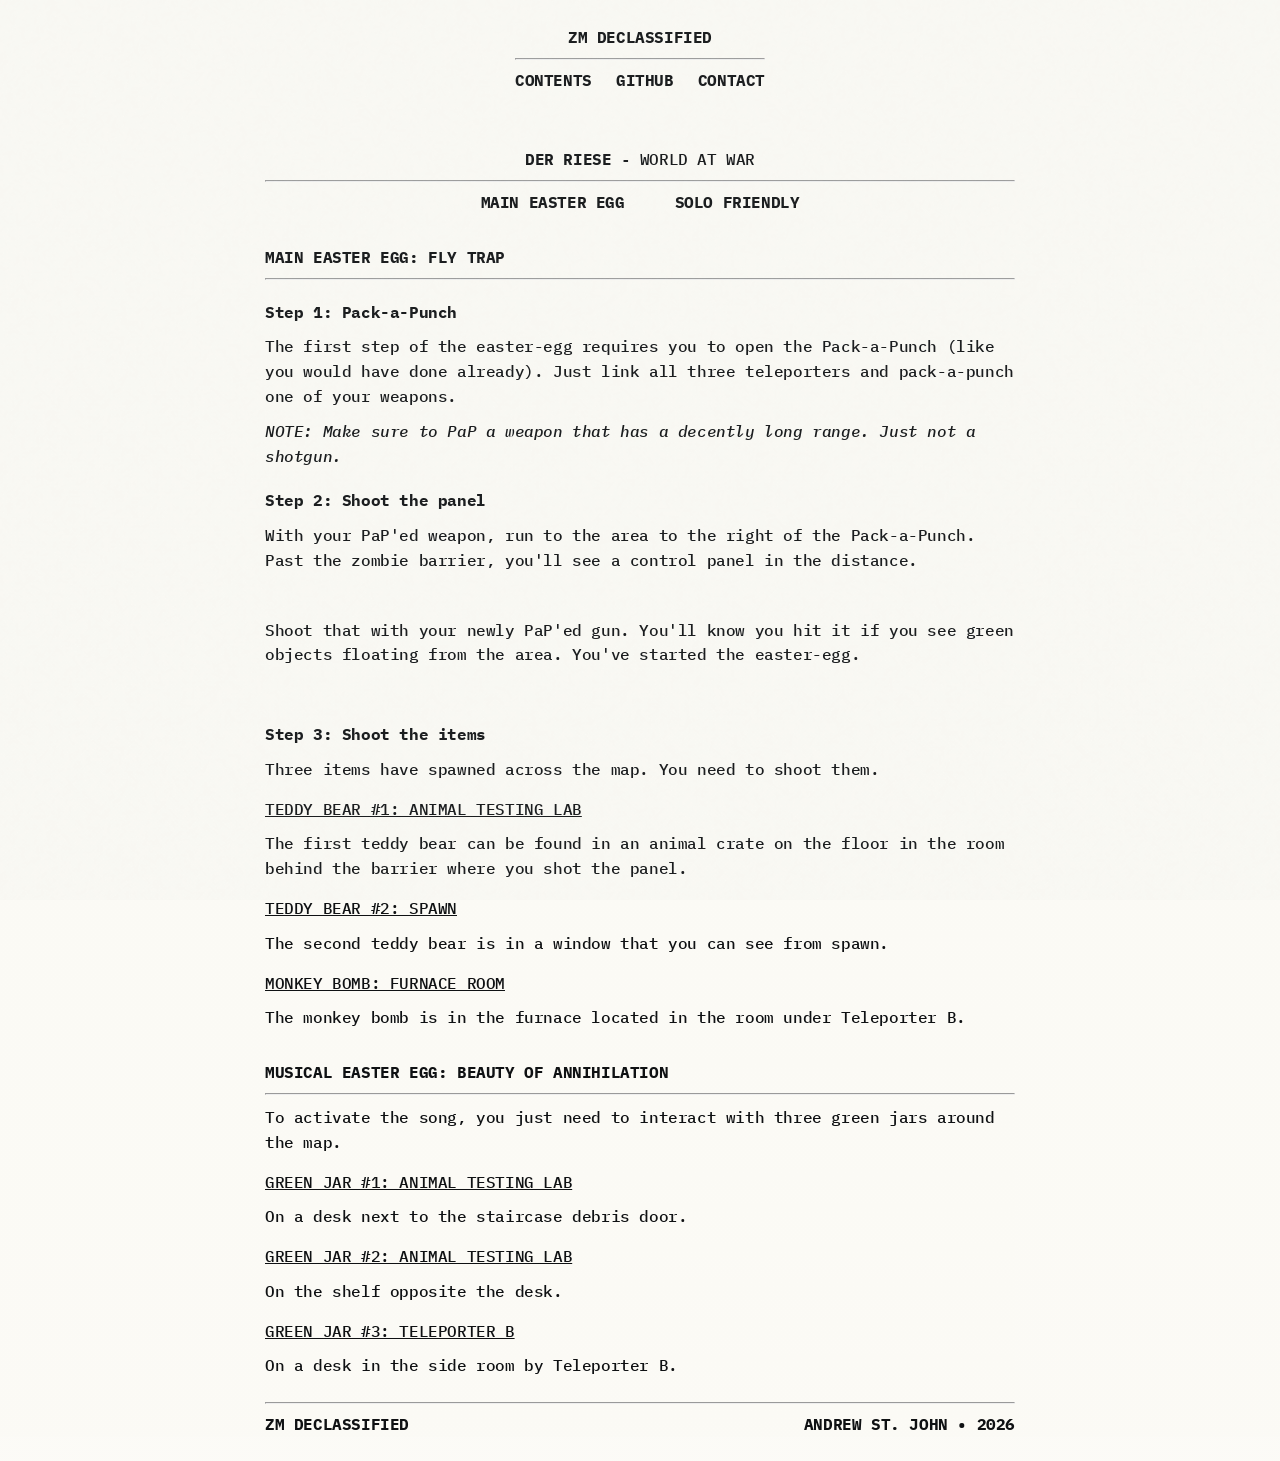
<file: maps/waw/der-riese.html>
<!DOCTYPE html>
<html lang="en">
<head>
    <meta charset="UTF-8">
    <meta name="viewport" content="width=device-width, initial-scale=1.0">
    <title>Der Riese | ZM Declassified</title>
    <link rel="stylesheet" href="/css/declassified.css">
</head>
<body>
    <div class="document-wrap">
        <br>
        <zm-header></zm-header>
        <br>
        <div class="map-heading">
            Der Riese &dash; <span style="font-weight: normal;">World at War</span>
        </div>
        <hr>
        <div class="map-meta">
            <span>Main Easter Egg</span>
            <span>Solo Friendly</span>
        </div>
        <div class="heading">Main Easter Egg: Fly Trap</div>
        <hr>
        <div class="step">Step 1: Pack-a-Punch</div>
        <p>
            The first step of the easter-egg requires you to open the Pack-a-Punch (like you would have done already).
            Just link all three teleporters and pack-a-punch one of your weapons.
        </p>
        <div class="note">Make sure to PaP a weapon that has a decently long range. Just not a shotgun.</div>

        <div class="step">Step 2: Shoot the panel</div>
        <p>
            With your PaP'ed weapon, run to the area to the right of the Pack-a-Punch.  Past the zombie barrier, you'll see
            a control panel in the distance.
        </p>
        <zm-img src="/waw/der-riese/control-panel.webp" alt=""></zm-img>
        <p>
            Shoot that with your newly PaP'ed gun. You'll know you hit it if you see green objects floating from the area.
            You've started the easter-egg.
        </p>
        <zm-img src="/waw/der-riese/items.webp" alt=""></zm-img>

        <div class="step">Step 3: Shoot the items</div>
        <p>
            Three items have spawned across the map. You need to shoot them.
        </p>
        <div class="sub-step"><zm-img-link src="/waw/der-riese/teddy-1.webp">Teddy Bear #1: Animal Testing Lab</zm-img-link></div>
        <p>
            The first teddy bear can be found in an animal crate on the floor in the room behind the barrier where you shot the panel.
        </p>
        <div class="sub-step"><zm-img-link src="/waw/der-riese/teddy-2.webp">Teddy Bear #2: Spawn</zm-img-link></div>
        <p>
            The second teddy bear is in a window that you can see from spawn.
        </p>
        <div class="sub-step"><zm-img-link src="/waw/der-riese/monkey.webp">Monkey Bomb: Furnace Room</zm-img-link></div>
        <p>
            The monkey bomb is in the furnace located in the room under Teleporter B.
        </p>

        <div class="heading">Musical Easter Egg: Beauty of Annihilation</div>
        <hr>
        <p>
            To activate the song, you just need to interact with three green jars around the map.
        </p>
        <div class="sub-step"><zm-img-link src="/waw/der-riese/green-jar-1.webp">Green Jar #1: Animal Testing Lab</zm-img-link></div>
        <p>
            On a desk next to the staircase debris door.
        </p>
        <div class="sub-step"><zm-img-link src="/waw/der-riese/green-jar-2.webp">Green Jar #2: Animal Testing Lab</zm-img-link></div>
        <p>
            On the shelf opposite the desk.
        </p>
        <div class="sub-step"><zm-img-link src="/waw/der-riese/green-jar-3.webp">Green Jar #3: Teleporter B</zm-img-link></div>
        <p>
            On a desk in the side room by Teleporter B.
        </p>

        <zm-footer></zm-footer>
    </div>
    <script src="/js/components.js"></script>
    <script src="/js/images.js"></script>
</body>
</html>
</file>
<file: css/declassified.css>
:root {
    --folder-bg: #fef1dc;
    --paper-bg-1: rgba(251, 250, 245, 0.98);
    --paper-bg-2: rgba(251, 250, 245, 0.85);
    --ink: #0f1113;
    --muted: #5b6066;
    --border-color: #c9c9c7;

    --line-height: 1.55;

    --font: "IBM Plex Mono", monospace;
}
@font-face {
    font-family: "IBM Plex Mono";
    src: url("../assets/ibm-plex-mono/IBMPlexMono-Medium.ttf");
    font-weight: normal;
}
@font-face {
    font-family: "IBM Plex Mono";
    src: url("../assets/ibm-plex-mono/IBMPlexMono-Bold.ttf");
    font-weight: bold;
}
@font-face {
    font-family: "IBM Plex Mono";
    src: url("../assets/ibm-plex-mono/IBMPlexMono-MediumItalic.ttf");
    font-style: italic;
}
* {
    margin: 0;
    padding: 0;
    line-height: var(--line-height);
    background: linear-gradient(var(--paper-bg-1), var(--paper-bg-2));
    color: var(--ink);
    font-size: 16px;
}
body {
    font-family: var(--font);
    letter-spacing: -0.4px;
}
body::after {
    content: "";
    position: fixed;
    top: 0;
    bottom: 0;
    left: 0;
    right: 0;
    display: block;
    z-index: 9999;
    height: 100%;
    width: 100%;
    background-image: url(/assets/paper-fibers.png);
    background-repeat: repeat;
    opacity: 20%;
    pointer-events: none;
}
.document-wrap {
    max-width: 750px;
    margin-inline: auto;
}

.title-container {
    width: 250px;
}

hr {
    margin-block: 0.8ch;
}
.title {
    font-weight: 900;
    text-transform: uppercase;
}
.links {
    display: flex;
    justify-content: space-between;
    font-weight: 900;
    text-transform: uppercase;
}
.links a {
    text-decoration: none;
}

.map-heading {
    font-weight: bold;
    text-transform: uppercase;
    margin-top: 3ch;
    text-align: center;
}
.map-meta {
    font-weight: bold;
    text-transform: uppercase;
    display: flex;
    gap: 5ch;
    justify-content: center;
}
.heading {
    font-weight: 900;
    text-transform: uppercase;
    margin-top: 3ch;
}
.step {
    font-weight: bold;
    margin-block-start: 2ch;
}
.sub-step {
    margin-block-start: 1.5ch;
    text-transform: uppercase;
}
.empty-btn {
    border: none;
    background-color: transparent;
    margin: 0;
    padding: 0;
    cursor: pointer;
    display: inline;
}

p {
    margin-block: 1ch;
}
.note::before {
    content: "NOTE: ";
    font-style: italic;
}
.note {
    font-style: italic;
    margin-block: 1ch;
}
ul {
    list-style-position: inside;
    margin-bottom: 2ch;
}
ol {
    list-style-position: inside;
    margin-bottom: 2ch;
}

.title-container a {
    text-decoration: none;
}
.game-container {
    margin-bottom: 1rem;
}
.game-title {
    text-transform: uppercase;
    font-weight: bold;
}
.game-title .released {
    font-weight: 100;
}
.map::before {
    content: "-";
}
.maps-list {
    max-height: 0;
    overflow: hidden;
    transition: max-height 0.2s ease-out;
}

.footer {
    margin-block: 1.5rem;
    text-transform: uppercase;
    font-weight: bold;
}
.collapsable {
    border: none;
    background-color: transparent;
    font-family: var(--font);
    cursor: pointer;
}

@media (max-width: 750px) {
    .document-wrap { padding-inline: 10px; }
    .footer-content { flex-direction: column; justify-content: center; align-items: center; }
}

/* IMAGE CAROUSEL */
.img {
    display: flex;
    justify-content: center;
}
.img img {
    max-width: 600px;
    width: 75vw;
}
</file>
